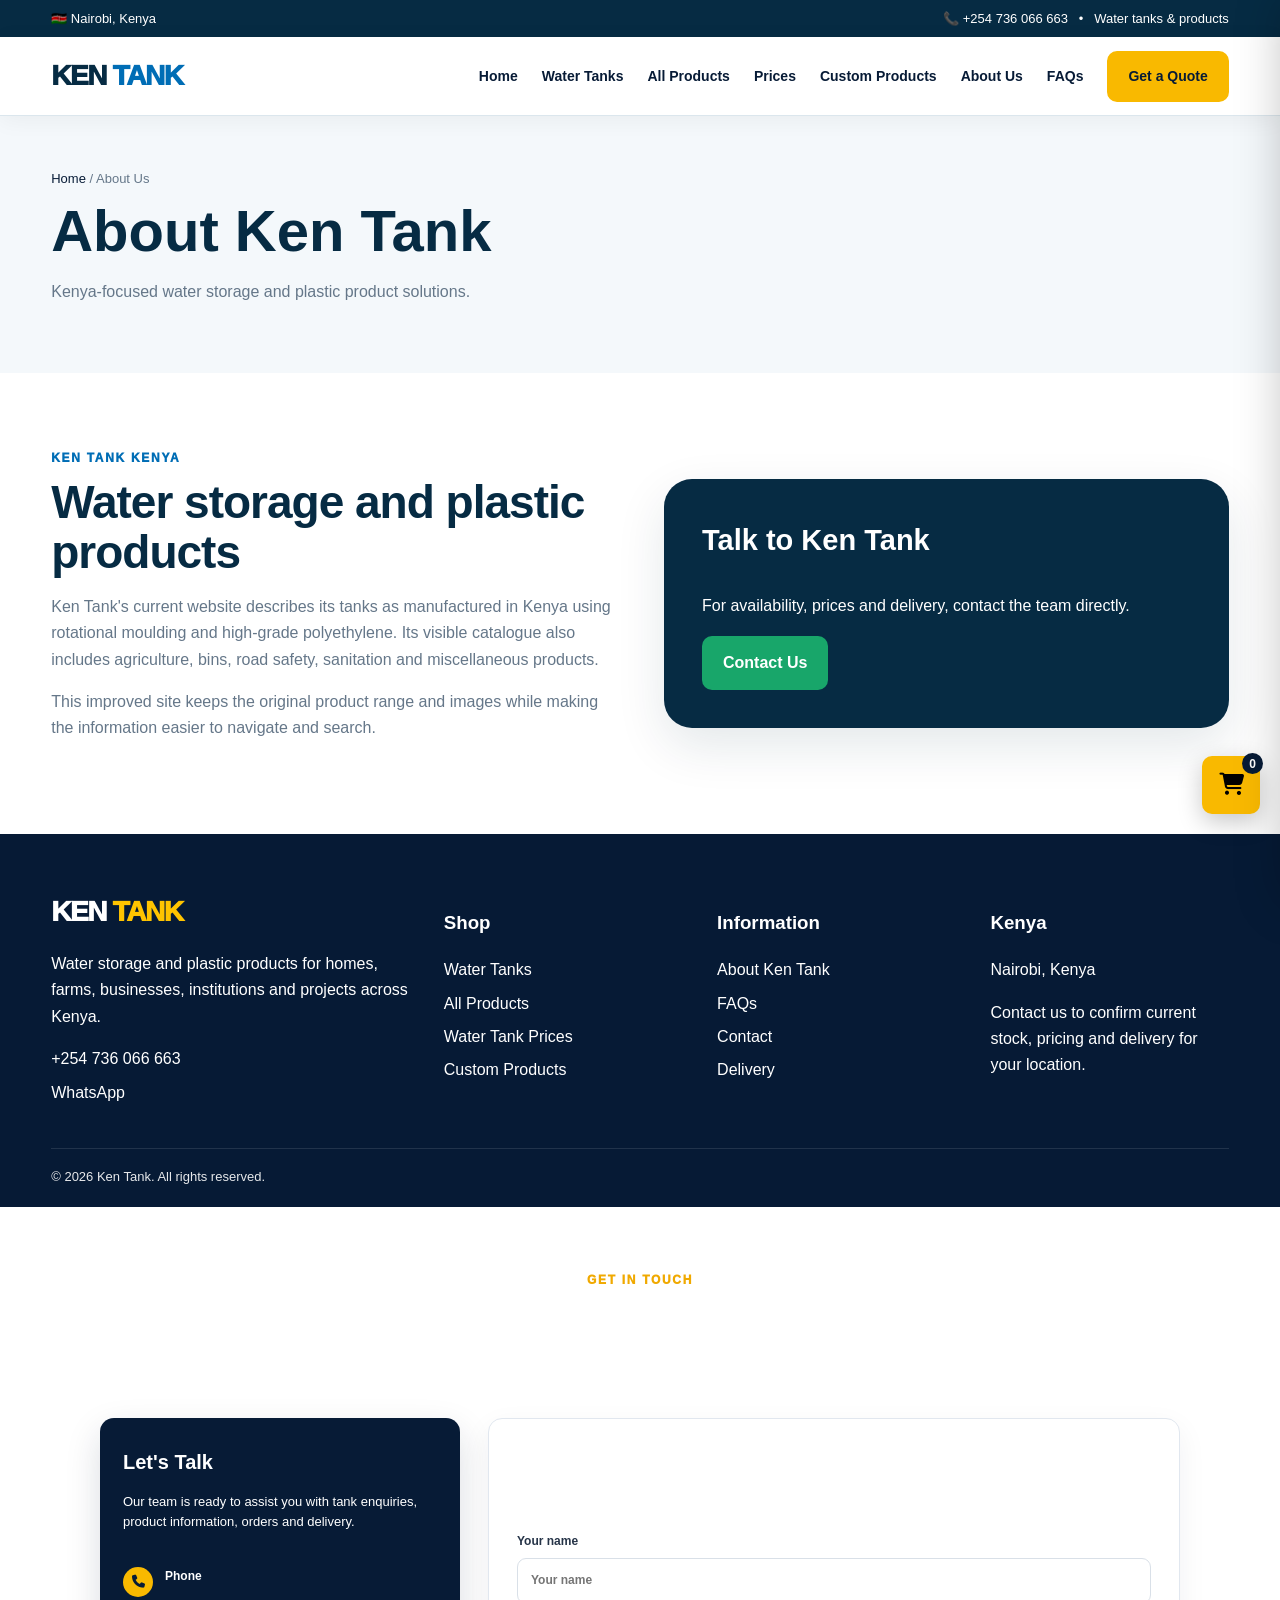
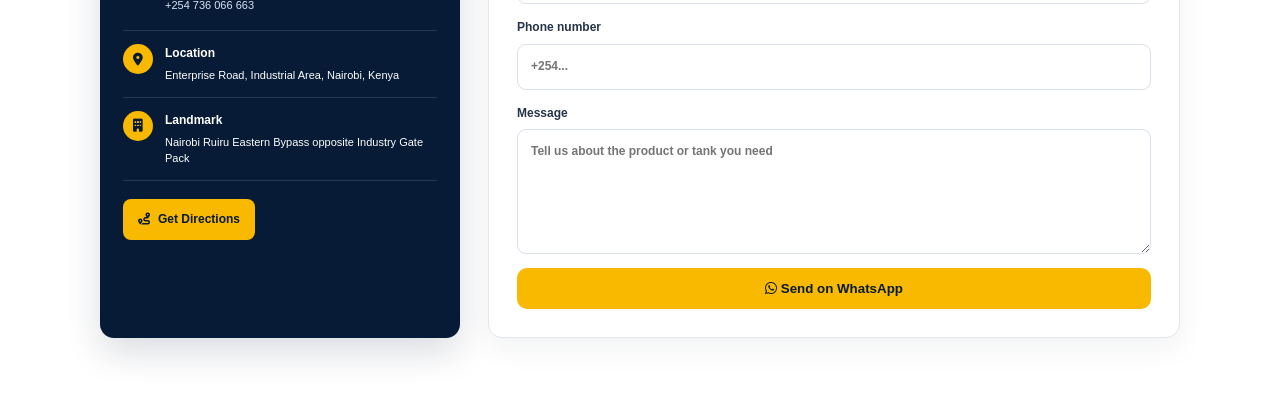
<file: about.html>
<!DOCTYPE html>
<html lang="en-KE"><head><meta charset="utf-8"/><meta content="width=device-width,initial-scale=1" name="viewport"/><title>About Ken Tank Kenya | Water Storage &amp; Plastic Products</title><meta content="Learn about Ken Tank Kenya and its water storage and plastic product range for homes, farms, businesses, institutions and projects. Explore products, prices and contact options." name="description"/><meta content="index,follow,max-image-preview:large,max-snippet:-1,max-video-preview:-1" name="robots"/><link href="assets/style.css" rel="stylesheet"/><script defer="" src="assets/script.js"></script><link href="https://cdnjs.cloudflare.com/ajax/libs/font-awesome/6.5.2/css/all.min.css" rel="stylesheet"/>
<meta content="index,follow,max-image-preview:large,max-snippet:-1,max-video-preview:-1" name="googlebot"/><meta content="#082B59" name="theme-color"/><link href="https://kentankkenttainers.com/about.html" rel="canonical"/><meta content="website" property="og:type"/><meta content="Ken Tank" property="og:site_name"/><meta content="About Ken Tank Kenya | Water Storage &amp; Plastic Products" property="og:title"/><meta content="Learn about Ken Tank Kenya and its water storage and plastic product range for homes, farms, businesses, institutions and projects. Explore products, prices and contact options." property="og:description"/><meta content="https://kentankkenttainers.com/about.html" property="og:url"/><meta content="en_KE" property="og:locale"/><meta content="summary_large_image" name="twitter:card"/><meta content="About Ken Tank Kenya | Water Storage &amp; Plastic Products" name="twitter:title"/><meta content="Learn about Ken Tank Kenya and its water storage and plastic product range for homes, farms, businesses, institutions and projects. Explore products, prices and contact options." name="twitter:description"/><script type="application/ld+json">{"@type":"WebPage","@id":"https://kentankkenttainers.com/about.html#webpage","url":"https://kentankkenttainers.com/about.html","name":"About Ken Tank Kenya | Water Storage & Plastic Products","description":"Learn about Ken Tank Kenya and its water storage and plastic product range for homes, farms, businesses, institutions and projects. Explore products, prices and contact options.","inLanguage":"en-KE","breadcrumb":{"@id":"https://kentankkenttainers.com/about.html#breadcrumb"}}</script><script type="application/ld+json">{"@type":"BreadcrumbList","@id":"https://kentankkenttainers.com/about.html#breadcrumb","itemListElement":[{"@type":"ListItem","position":1,"name":"Home","item":"https://kentankkenttainers.com/"},{"@type":"ListItem","position":2,"name":"About Us","item":"https://kentankkenttainers.com/about.html"}]}</script></head><body><div class="top"><div class="container"><span>🇰🇪 Nairobi, Kenya</span><span>📞 +254 736 066 663   •   Water tanks &amp; products</span></div></div>
<nav class="nav"><div class="container navin"><a class="logo" href="index.html">KEN <span>TANK</span></a><div class="links"><a href="index.html">Home</a><a href="water-tanks.html">Water Tanks</a><a href="products.html">All Products</a><a href="prices.html">Prices</a><a href="custom-products.html">Custom Products</a><a href="about.html">About Us</a><a href="faq.html">FAQs</a><a class="btn primary" href="contact.html">Get a Quote</a></div><button aria-label="Open menu" class="menu">☰</button></div></nav><div class="pagehero"><div class="container"><div class="crumb"><a href="index.html">Home</a> / About Us</div><h1>About Ken Tank</h1><p>Kenya-focused water storage and plastic product solutions.</p></div></div><section class="section"><div class="container two"><div class="content"><div class="kicker">Ken Tank Kenya</div><h2>Water storage and plastic products</h2><p>Ken Tank's current website describes its tanks as manufactured in Kenya using rotational moulding and high-grade polyethylene. Its visible catalogue also includes agriculture, bins, road safety, sanitation and miscellaneous products.</p><p>This improved site keeps the original product range and images while making the information easier to navigate and search.</p></div><div class="info"><h3>Talk to Ken Tank</h3><p>For availability, prices and delivery, contact the team directly.</p><a class="btn green" href="contact.html">Contact Us</a></div></div></section><footer class="footer"><div class="container footer-grid"><div><div class="logo" style="color:#fff">KEN <span>TANK</span></div><p>Water storage and plastic products for homes, farms, businesses, institutions and projects across Kenya.</p><a href="tel:+254736066663">+254 736 066 663</a><a href="https://wa.me/254736066663">WhatsApp</a></div><div><h3>Shop</h3><a href="water-tanks.html">Water Tanks</a><a href="products.html">All Products</a><a href="prices.html">Water Tank Prices</a><a href="custom-products.html">Custom Products</a></div><div><h3>Information</h3><a href="about.html">About Ken Tank</a><a href="faq.html">FAQs</a><a href="contact.html">Contact</a><a href="contact.html">Delivery</a></div><div><h3>Kenya</h3><p>Nairobi, Kenya</p><p>Contact us to confirm current stock, pricing and delivery for your location.</p></div></div><div class="container copy">© <span class="year"></span> Ken Tank. All rights reserved.</div></footer>
<script>
(function(){
  "use strict";
  const CART_KEY="kentank_cart_v6";
  const WA="254784400492";
  const mapsUrl="https://maps.app.goo.gl/xAWn5jGptsuRtfL76?g_st=ac";
function getCart(){try{return JSON.parse(localStorage.getItem(CART_KEY)||"[]")}catch(e){return[]}}
  function save(c){localStorage.setItem(CART_KEY,JSON.stringify(c));renderCart()}
  function money(v){
    const n=parseFloat(String(v||"").replace(/[^0-9.]/g,""));
    return isNaN(n) ? "" : "KSh "+n.toLocaleString("en-KE");
  }
  function productFrom(el){
    const card=el.closest(".product-card,.product,.product-item,.card,[data-product]");
    if(!card)return null;
    const name=(card.querySelector("h2,h3,h4,.product-title,.title,.name")||{}).textContent?.trim()||"Product";
    const priceEl=card.querySelector(".price,[class*='price']");
    const price=priceEl?.textContent?.trim()||"Price on request";
    const img=card.querySelector("img")?.getAttribute("src")||"";
    const desc=(card.querySelector("p,.description,.product-description")||{}).textContent?.trim()||"";
    return {id:(name+"|"+price).toLowerCase(),name,price,img,desc,qty:1};
  }
  function addProduct(p){
    const c=getCart(), old=c.find(x=>x.id===p.id);
    if(old) old.qty++;
    else c.push(p);
    save(c); openCart();
  }
  function renderCart(){
    const c=getCart(), count=c.reduce((s,x)=>s+x.qty,0);
    const countEl=document.getElementById("kt-cart-count"); if(countEl)countEl.textContent=count;
    const box=document.getElementById("kt-cart-items"); if(!box)return;
    if(!c.length){box.innerHTML='<div class="kt-cart-empty">Your cart is empty.<br>Select products to continue.</div>';return}
    box.innerHTML=c.map((x,i)=>`
      <div class="kt-cart-item">
        <div>${x.img?`<img src="${x.img}" alt="">`:`<div class="kt-cart-placeholder"></div>`}</div>
        <div><strong>${esc(x.name)}</strong><small>${esc(x.price)}</small>
          <div class="kt-qty"><button onclick="KT.qty(${i},-1)">−</button><b>${x.qty}</b><button onclick="KT.qty(${i},1)">+</button>
          <button class="kt-remove" onclick="KT.remove(${i})">Remove</button></div>
        </div>
        <b>${x.qty>1?x.qty+"×":""}</b>
      </div>`).join("");
  }
  function esc(s){return String(s||"").replace(/[&<>"']/g,m=>({"&":"&amp;","<":"&lt;",">":"&gt;",'"':"&quot;","'":"&#39;"}[m]))}
  function openCart(){document.getElementById("kt-cart")?.classList.add("open");document.getElementById("kt-cart-overlay")?.classList.add("open");renderCart()}
  function closeCart(){document.getElementById("kt-cart")?.classList.remove("open");document.getElementById("kt-cart-overlay")?.classList.remove("open")}
  function details(p){
    const ov=document.getElementById("kt-details-overlay"), box=document.getElementById("kt-details-content");
    if(!ov||!box)return;
    box.innerHTML=`<div class="kt-details-top"><div>${p.img?`<img src="${p.img}" alt="${esc(p.name)}">`:`<div class="kt-details-placeholder"></div>`}</div>
      <div class="kt-details-body"><h2>${esc(p.name)}</h2><h3>${esc(p.price)}</h3><p>${esc(p.desc||"Contact us for product specifications, available capacities and current stock.")}</p>
      <button class="kt-checkout" onclick='KT.add(${JSON.stringify(p).replace(/'/g,"&#39;")})'>Add to Cart</button></div></div>`;
    ov.classList.add("open");
  }
  function checkout(){
    const c=getCart(); if(!c.length){alert("Your cart is empty.");return}
    let msg="Hello KenTank, I would like to enquire/order the following products:%0A%0A";
    c.forEach((x,i)=>{msg+=`${i+1}. ${x.name} — ${x.price} — Qty: ${x.qty}%0A`});
    msg+="%0APlease confirm availability, total price and delivery details.";
    window.open("https://wa.me/"+WA+"?text="+msg,"_blank");
  }
  function sendContact(form){
    const fd=new FormData(form);
    const name=fd.get("name"), phone=fd.get("phone"), message=fd.get("message");
    const text=`Hello KenTank,%0A%0AName: ${encodeURIComponent(name)}%0APhone: ${encodeURIComponent(phone)}%0AEnquiry: ${encodeURIComponent(message)}`;
    window.open("https://wa.me/"+WA+"?text="+text,"_blank");
  }
  window.KT={sendContact,add:addProduct,qty:(i,d)=>{let c=getCart();c[i].qty=Math.max(1,c[i].qty+d);save(c)},remove:(i)=>{let c=getCart();c.splice(i,1);save(c)},details,openCart,closeCart,checkout};

  function buildUI(){
    if(document.getElementById("kt-cart")){renderCart();return}
    document.body.insertAdjacentHTML("beforeend",`
      <div id="kt-cart-overlay" onclick="KT.closeCart()"></div>
      <aside id="kt-cart" aria-label="Shopping cart">
        <div class="kt-cart-head"><h3>Your Cart</h3><button class="kt-cart-close" onclick="KT.closeCart()">×</button></div>
        <div id="kt-cart-items"></div>
        <div class="kt-cart-foot"><div class="kt-cart-total"><span>Selected Items</span><span id="kt-cart-count">0</span></div>
        <button class="kt-checkout" onclick="KT.checkout()">Continue on WhatsApp</button></div>
      </aside>
      <button id="kt-cart-button" onclick="KT.openCart()" aria-label="Open cart"><i class="fa-solid fa-cart-shopping"></i><span id="kt-cart-count">0</span></button>
      <div id="kt-details-overlay" onclick="if(event.target===this)this.classList.remove('open')">
        <div id="kt-details-modal"><button class="kt-details-close" onclick="this.closest('#kt-details-overlay').classList.remove('open')">×</button><div id="kt-details-content"></div></div>
      </div>`);
    renderCart();
  }

  function enhanceCards(){
    document.querySelectorAll(".product-card,.product,.product-item,.card,[data-product]").forEach(card=>{
      const txt=(card.textContent||"").toLowerCase();
      if(!txt.trim() || card.closest("#kt-cart"))return;
      const buttons=[...card.querySelectorAll("a,button")];
      buttons.forEach(b=>{
        const t=(b.textContent||"").trim().toLowerCase();
        if(/order now|order|buy now/.test(t) && !/details/.test(t)){
          b.textContent="Add to Cart"; b.onclick=(e)=>{e.preventDefault();const p=productFrom(b);if(p)addProduct(p)};
        } else if(/details|view product|view details/.test(t)){
          b.onclick=(e)=>{e.preventDefault();const p=productFrom(b);if(p)details(p)};
        }
      });
    });
  }

  function insertLetsTalk(){
    if(document.getElementById("lets-talk"))return;
    const sec=document.createElement("section");sec.id="lets-talk";
    sec.innerHTML=`<div class="container">
      <div class="kt-lets-head"><div class="kicker">Get in touch</div><h2>Let's Talk</h2>
      <p>Our team is ready to assist you with tank enquiries, product information, orders and delivery.</p></div>
      <div class="kt-lets-layout">
        <div class="kt-lets-card">
          <h3>Let's Talk</h3>
          <p>Our team is ready to assist you with tank enquiries, product information, orders and delivery.</p>
          <div class="kt-contact-row"><span><i class="fa-solid fa-phone"></i></span><div><strong>Phone</strong><a href="tel:+254736066663">+254 736 066 663</a></div></div>
          <div class="kt-contact-row"><span><i class="fa-solid fa-location-dot"></i></span><div><strong>Location</strong><p>Enterprise Road, Industrial Area, Nairobi, Kenya</p></div></div>
          <div class="kt-contact-row"><span><i class="fa-solid fa-building"></i></span><div><strong>Landmark</strong><p>Nairobi Ruiru Eastern Bypass opposite Industry Gate Pack</p></div></div>
          <a class="kt-directions" href="https://maps.app.goo.gl/xAWn5jGptsuRtfL76?g_st=ac" target="_blank" rel="noopener"><i class="fa-solid fa-route"></i> Get Directions</a>
        </div>
        <div class="kt-lets-form">
          <h3>Send us a message</h3>
          <p>Tell us what you need and we’ll get back to you.</p>
          <form onsubmit="event.preventDefault();KT.sendContact(this)">
            <label>Your name<input name="name" required placeholder="Your name"></label>
            <label>Phone number<input name="phone" required placeholder="+254..."></label>
            <label>Message<textarea name="message" rows="5" required placeholder="Tell us about the product or tank you need"></textarea></label>
            <button class="kt-send" type="submit"><i class="fa-brands fa-whatsapp"></i> Send on WhatsApp</button>
          </form>
        </div>
      </div>
    </div>`;
    const pay=[...document.querySelectorAll("h2,h3,h4")].find(x=>/accepted payment|payment methods|payment/i.test(x.textContent||""));
    if(pay){let container=pay.closest("section,div");(container?.parentElement||document.body).insertBefore(sec,container)}
    else document.body.appendChild(sec);
  }

  document.addEventListener("DOMContentLoaded",()=>{buildUI();enhanceCards();insertLetsTalk()});
})();
</script>
</body></html>
</file>
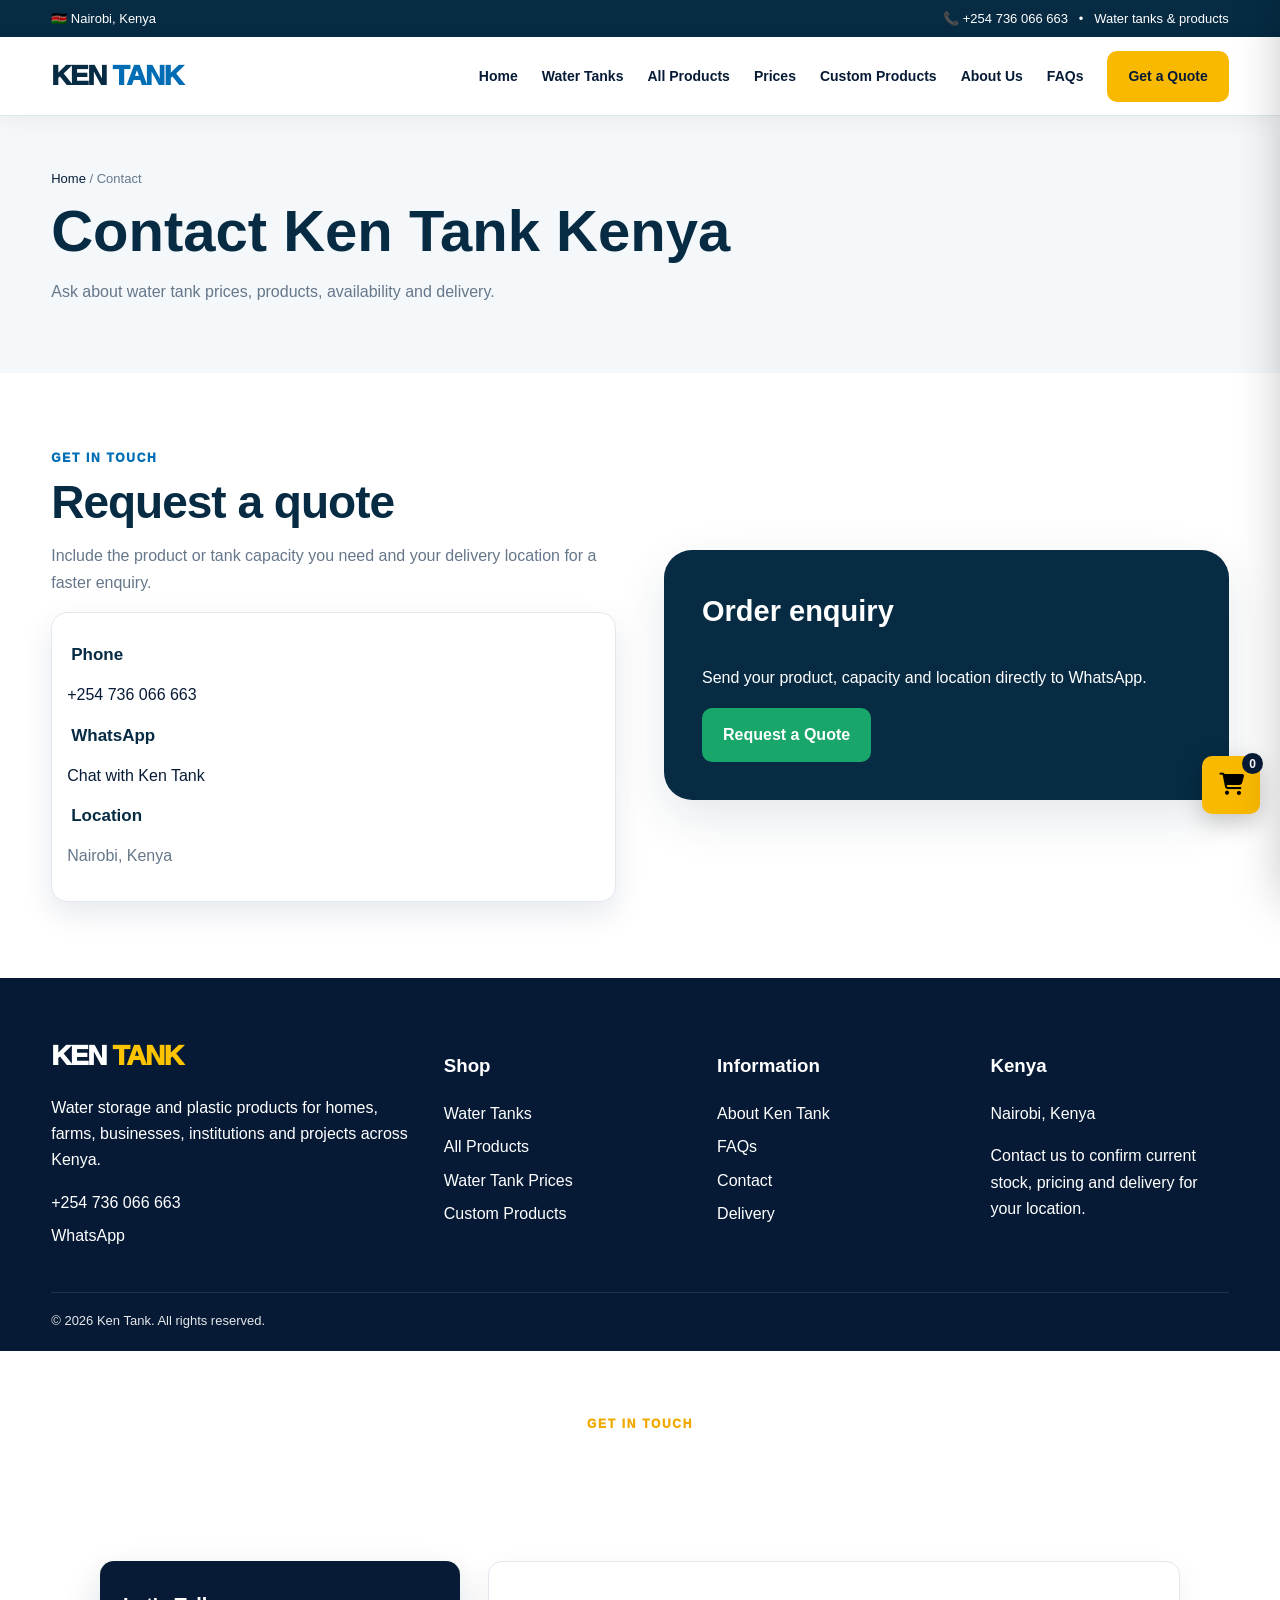
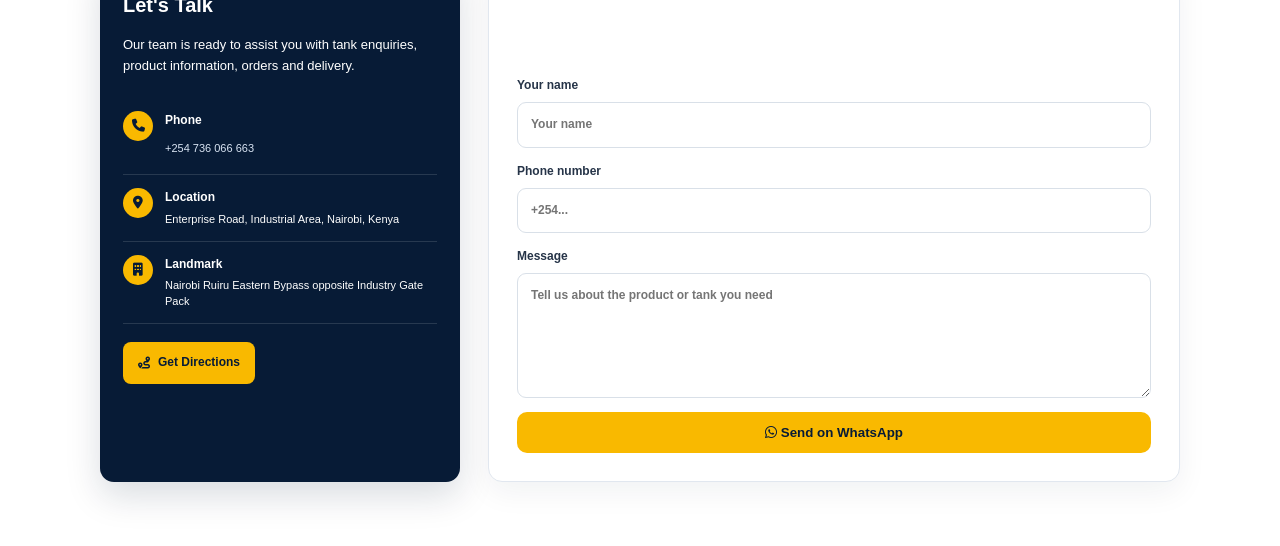
<file: contact.html>
<!DOCTYPE html>
<html lang="en-KE"><head><meta charset="utf-8"/><meta content="width=device-width,initial-scale=1" name="viewport"/><title>Contact Ken Tank Kenya | Water Tank Prices, Orders &amp; Delivery</title><meta content="Contact Ken Tank in Nairobi, Kenya for water tank prices, product availability, bulk orders, delivery and custom plastic product enquiries. Call or message on WhatsApp." name="description"/><meta content="index,follow,max-image-preview:large,max-snippet:-1,max-video-preview:-1" name="robots"/><link href="assets/style.css" rel="stylesheet"/><script defer="" src="assets/script.js"></script><link href="https://cdnjs.cloudflare.com/ajax/libs/font-awesome/6.5.2/css/all.min.css" rel="stylesheet"/>
<meta content="index,follow,max-image-preview:large,max-snippet:-1,max-video-preview:-1" name="googlebot"/><meta content="#082B59" name="theme-color"/><link href="https://kentankkenttainers.com/contact.html" rel="canonical"/><meta content="website" property="og:type"/><meta content="Ken Tank" property="og:site_name"/><meta content="Contact Ken Tank Kenya | Water Tank Prices, Orders &amp; Delivery" property="og:title"/><meta content="Contact Ken Tank in Nairobi, Kenya for water tank prices, product availability, bulk orders, delivery and custom plastic product enquiries. Call or message on WhatsApp." property="og:description"/><meta content="https://kentankkenttainers.com/contact.html" property="og:url"/><meta content="en_KE" property="og:locale"/><meta content="summary_large_image" name="twitter:card"/><meta content="Contact Ken Tank Kenya | Water Tank Prices, Orders &amp; Delivery" name="twitter:title"/><meta content="Contact Ken Tank in Nairobi, Kenya for water tank prices, product availability, bulk orders, delivery and custom plastic product enquiries. Call or message on WhatsApp." name="twitter:description"/><script type="application/ld+json">{"@type":"WebPage","@id":"https://kentankkenttainers.com/contact.html#webpage","url":"https://kentankkenttainers.com/contact.html","name":"Contact Ken Tank Kenya | Water Tank Prices, Orders & Delivery","description":"Contact Ken Tank in Nairobi, Kenya for water tank prices, product availability, bulk orders, delivery and custom plastic product enquiries. Call or message on WhatsApp.","inLanguage":"en-KE","breadcrumb":{"@id":"https://kentankkenttainers.com/contact.html#breadcrumb"}}</script><script type="application/ld+json">{"@type":"BreadcrumbList","@id":"https://kentankkenttainers.com/contact.html#breadcrumb","itemListElement":[{"@type":"ListItem","position":1,"name":"Home","item":"https://kentankkenttainers.com/"},{"@type":"ListItem","position":2,"name":"Contact","item":"https://kentankkenttainers.com/contact.html"}]}</script></head><body><div class="top"><div class="container"><span>🇰🇪 Nairobi, Kenya</span><span>📞 +254 736 066 663   •   Water tanks &amp; products</span></div></div>
<nav class="nav"><div class="container navin"><a class="logo" href="index.html">KEN <span>TANK</span></a><div class="links"><a href="index.html">Home</a><a href="water-tanks.html">Water Tanks</a><a href="products.html">All Products</a><a href="prices.html">Prices</a><a href="custom-products.html">Custom Products</a><a href="about.html">About Us</a><a href="faq.html">FAQs</a><a class="btn primary" href="contact.html">Get a Quote</a></div><button aria-label="Open menu" class="menu">☰</button></div></nav><div class="pagehero"><div class="container"><div class="crumb"><a href="index.html">Home</a> / Contact</div><h1>Contact Ken Tank Kenya</h1><p>Ask about water tank prices, products, availability and delivery.</p></div></div><section class="section"><div class="container two"><div class="content"><div class="kicker">Get in touch</div><h2>Request a quote</h2><p>Include the product or tank capacity you need and your delivery location for a faster enquiry.</p><div class="card"><h3>Phone</h3><p><a href="tel:+254736066663">+254 736 066 663</a></p><h3>WhatsApp</h3><p><a href="https://wa.me/254736066663">Chat with Ken Tank</a></p><h3>Location</h3><p>Nairobi, Kenya</p></div></div><div class="info"><h3>Order enquiry</h3><p>Send your product, capacity and location directly to WhatsApp.</p><a class="btn green" href="https://wa.me/254736066663?text=Hello%20Ken%20Tank%2C%20I%20would%20like%20a%20quote.%20Product%3A%20____%20Capacity%3A%20____%20Location%3A%20____" target="_blank">Request a Quote</a></div></div></section><footer class="footer"><div class="container footer-grid"><div><div class="logo" style="color:#fff">KEN <span>TANK</span></div><p>Water storage and plastic products for homes, farms, businesses, institutions and projects across Kenya.</p><a href="tel:+254736066663">+254 736 066 663</a><a href="https://wa.me/254736066663">WhatsApp</a></div><div><h3>Shop</h3><a href="water-tanks.html">Water Tanks</a><a href="products.html">All Products</a><a href="prices.html">Water Tank Prices</a><a href="custom-products.html">Custom Products</a></div><div><h3>Information</h3><a href="about.html">About Ken Tank</a><a href="faq.html">FAQs</a><a href="contact.html">Contact</a><a href="contact.html">Delivery</a></div><div><h3>Kenya</h3><p>Nairobi, Kenya</p><p>Contact us to confirm current stock, pricing and delivery for your location.</p></div></div><div class="container copy">© <span class="year"></span> Ken Tank. All rights reserved.</div></footer>
<script>
(function(){
  "use strict";
  const CART_KEY="kentank_cart_v6";
  const WA="254784400492";
  const mapsUrl="https://maps.app.goo.gl/xAWn5jGptsuRtfL76?g_st=ac";
function getCart(){try{return JSON.parse(localStorage.getItem(CART_KEY)||"[]")}catch(e){return[]}}
  function save(c){localStorage.setItem(CART_KEY,JSON.stringify(c));renderCart()}
  function money(v){
    const n=parseFloat(String(v||"").replace(/[^0-9.]/g,""));
    return isNaN(n) ? "" : "KSh "+n.toLocaleString("en-KE");
  }
  function productFrom(el){
    const card=el.closest(".product-card,.product,.product-item,.card,[data-product]");
    if(!card)return null;
    const name=(card.querySelector("h2,h3,h4,.product-title,.title,.name")||{}).textContent?.trim()||"Product";
    const priceEl=card.querySelector(".price,[class*='price']");
    const price=priceEl?.textContent?.trim()||"Price on request";
    const img=card.querySelector("img")?.getAttribute("src")||"";
    const desc=(card.querySelector("p,.description,.product-description")||{}).textContent?.trim()||"";
    return {id:(name+"|"+price).toLowerCase(),name,price,img,desc,qty:1};
  }
  function addProduct(p){
    const c=getCart(), old=c.find(x=>x.id===p.id);
    if(old) old.qty++;
    else c.push(p);
    save(c); openCart();
  }
  function renderCart(){
    const c=getCart(), count=c.reduce((s,x)=>s+x.qty,0);
    const countEl=document.getElementById("kt-cart-count"); if(countEl)countEl.textContent=count;
    const box=document.getElementById("kt-cart-items"); if(!box)return;
    if(!c.length){box.innerHTML='<div class="kt-cart-empty">Your cart is empty.<br>Select products to continue.</div>';return}
    box.innerHTML=c.map((x,i)=>`
      <div class="kt-cart-item">
        <div>${x.img?`<img src="${x.img}" alt="">`:`<div class="kt-cart-placeholder"></div>`}</div>
        <div><strong>${esc(x.name)}</strong><small>${esc(x.price)}</small>
          <div class="kt-qty"><button onclick="KT.qty(${i},-1)">−</button><b>${x.qty}</b><button onclick="KT.qty(${i},1)">+</button>
          <button class="kt-remove" onclick="KT.remove(${i})">Remove</button></div>
        </div>
        <b>${x.qty>1?x.qty+"×":""}</b>
      </div>`).join("");
  }
  function esc(s){return String(s||"").replace(/[&<>"']/g,m=>({"&":"&amp;","<":"&lt;",">":"&gt;",'"':"&quot;","'":"&#39;"}[m]))}
  function openCart(){document.getElementById("kt-cart")?.classList.add("open");document.getElementById("kt-cart-overlay")?.classList.add("open");renderCart()}
  function closeCart(){document.getElementById("kt-cart")?.classList.remove("open");document.getElementById("kt-cart-overlay")?.classList.remove("open")}
  function details(p){
    const ov=document.getElementById("kt-details-overlay"), box=document.getElementById("kt-details-content");
    if(!ov||!box)return;
    box.innerHTML=`<div class="kt-details-top"><div>${p.img?`<img src="${p.img}" alt="${esc(p.name)}">`:`<div class="kt-details-placeholder"></div>`}</div>
      <div class="kt-details-body"><h2>${esc(p.name)}</h2><h3>${esc(p.price)}</h3><p>${esc(p.desc||"Contact us for product specifications, available capacities and current stock.")}</p>
      <button class="kt-checkout" onclick='KT.add(${JSON.stringify(p).replace(/'/g,"&#39;")})'>Add to Cart</button></div></div>`;
    ov.classList.add("open");
  }
  function checkout(){
    const c=getCart(); if(!c.length){alert("Your cart is empty.");return}
    let msg="Hello KenTank, I would like to enquire/order the following products:%0A%0A";
    c.forEach((x,i)=>{msg+=`${i+1}. ${x.name} — ${x.price} — Qty: ${x.qty}%0A`});
    msg+="%0APlease confirm availability, total price and delivery details.";
    window.open("https://wa.me/"+WA+"?text="+msg,"_blank");
  }
  function sendContact(form){
    const fd=new FormData(form);
    const name=fd.get("name"), phone=fd.get("phone"), message=fd.get("message");
    const text=`Hello KenTank,%0A%0AName: ${encodeURIComponent(name)}%0APhone: ${encodeURIComponent(phone)}%0AEnquiry: ${encodeURIComponent(message)}`;
    window.open("https://wa.me/"+WA+"?text="+text,"_blank");
  }
  window.KT={sendContact,add:addProduct,qty:(i,d)=>{let c=getCart();c[i].qty=Math.max(1,c[i].qty+d);save(c)},remove:(i)=>{let c=getCart();c.splice(i,1);save(c)},details,openCart,closeCart,checkout};

  function buildUI(){
    if(document.getElementById("kt-cart")){renderCart();return}
    document.body.insertAdjacentHTML("beforeend",`
      <div id="kt-cart-overlay" onclick="KT.closeCart()"></div>
      <aside id="kt-cart" aria-label="Shopping cart">
        <div class="kt-cart-head"><h3>Your Cart</h3><button class="kt-cart-close" onclick="KT.closeCart()">×</button></div>
        <div id="kt-cart-items"></div>
        <div class="kt-cart-foot"><div class="kt-cart-total"><span>Selected Items</span><span id="kt-cart-count">0</span></div>
        <button class="kt-checkout" onclick="KT.checkout()">Continue on WhatsApp</button></div>
      </aside>
      <button id="kt-cart-button" onclick="KT.openCart()" aria-label="Open cart"><i class="fa-solid fa-cart-shopping"></i><span id="kt-cart-count">0</span></button>
      <div id="kt-details-overlay" onclick="if(event.target===this)this.classList.remove('open')">
        <div id="kt-details-modal"><button class="kt-details-close" onclick="this.closest('#kt-details-overlay').classList.remove('open')">×</button><div id="kt-details-content"></div></div>
      </div>`);
    renderCart();
  }

  function enhanceCards(){
    document.querySelectorAll(".product-card,.product,.product-item,.card,[data-product]").forEach(card=>{
      const txt=(card.textContent||"").toLowerCase();
      if(!txt.trim() || card.closest("#kt-cart"))return;
      const buttons=[...card.querySelectorAll("a,button")];
      buttons.forEach(b=>{
        const t=(b.textContent||"").trim().toLowerCase();
        if(/order now|order|buy now/.test(t) && !/details/.test(t)){
          b.textContent="Add to Cart"; b.onclick=(e)=>{e.preventDefault();const p=productFrom(b);if(p)addProduct(p)};
        } else if(/details|view product|view details/.test(t)){
          b.onclick=(e)=>{e.preventDefault();const p=productFrom(b);if(p)details(p)};
        }
      });
    });
  }

  function insertLetsTalk(){
    if(document.getElementById("lets-talk"))return;
    const sec=document.createElement("section");sec.id="lets-talk";
    sec.innerHTML=`<div class="container">
      <div class="kt-lets-head"><div class="kicker">Get in touch</div><h2>Let's Talk</h2>
      <p>Our team is ready to assist you with tank enquiries, product information, orders and delivery.</p></div>
      <div class="kt-lets-layout">
        <div class="kt-lets-card">
          <h3>Let's Talk</h3>
          <p>Our team is ready to assist you with tank enquiries, product information, orders and delivery.</p>
          <div class="kt-contact-row"><span><i class="fa-solid fa-phone"></i></span><div><strong>Phone</strong><a href="tel:+254736066663">+254 736 066 663</a></div></div>
          <div class="kt-contact-row"><span><i class="fa-solid fa-location-dot"></i></span><div><strong>Location</strong><p>Enterprise Road, Industrial Area, Nairobi, Kenya</p></div></div>
          <div class="kt-contact-row"><span><i class="fa-solid fa-building"></i></span><div><strong>Landmark</strong><p>Nairobi Ruiru Eastern Bypass opposite Industry Gate Pack</p></div></div>
          <a class="kt-directions" href="https://maps.app.goo.gl/xAWn5jGptsuRtfL76?g_st=ac" target="_blank" rel="noopener"><i class="fa-solid fa-route"></i> Get Directions</a>
        </div>
        <div class="kt-lets-form">
          <h3>Send us a message</h3>
          <p>Tell us what you need and we’ll get back to you.</p>
          <form onsubmit="event.preventDefault();KT.sendContact(this)">
            <label>Your name<input name="name" required placeholder="Your name"></label>
            <label>Phone number<input name="phone" required placeholder="+254..."></label>
            <label>Message<textarea name="message" rows="5" required placeholder="Tell us about the product or tank you need"></textarea></label>
            <button class="kt-send" type="submit"><i class="fa-brands fa-whatsapp"></i> Send on WhatsApp</button>
          </form>
        </div>
      </div>
    </div>`;
    const pay=[...document.querySelectorAll("h2,h3,h4")].find(x=>/accepted payment|payment methods|payment/i.test(x.textContent||""));
    if(pay){let container=pay.closest("section,div");(container?.parentElement||document.body).insertBefore(sec,container)}
    else document.body.appendChild(sec);
  }

  document.addEventListener("DOMContentLoaded",()=>{buildUI();enhanceCards();insertLetsTalk()});
})();
</script>
</body></html>
</file>
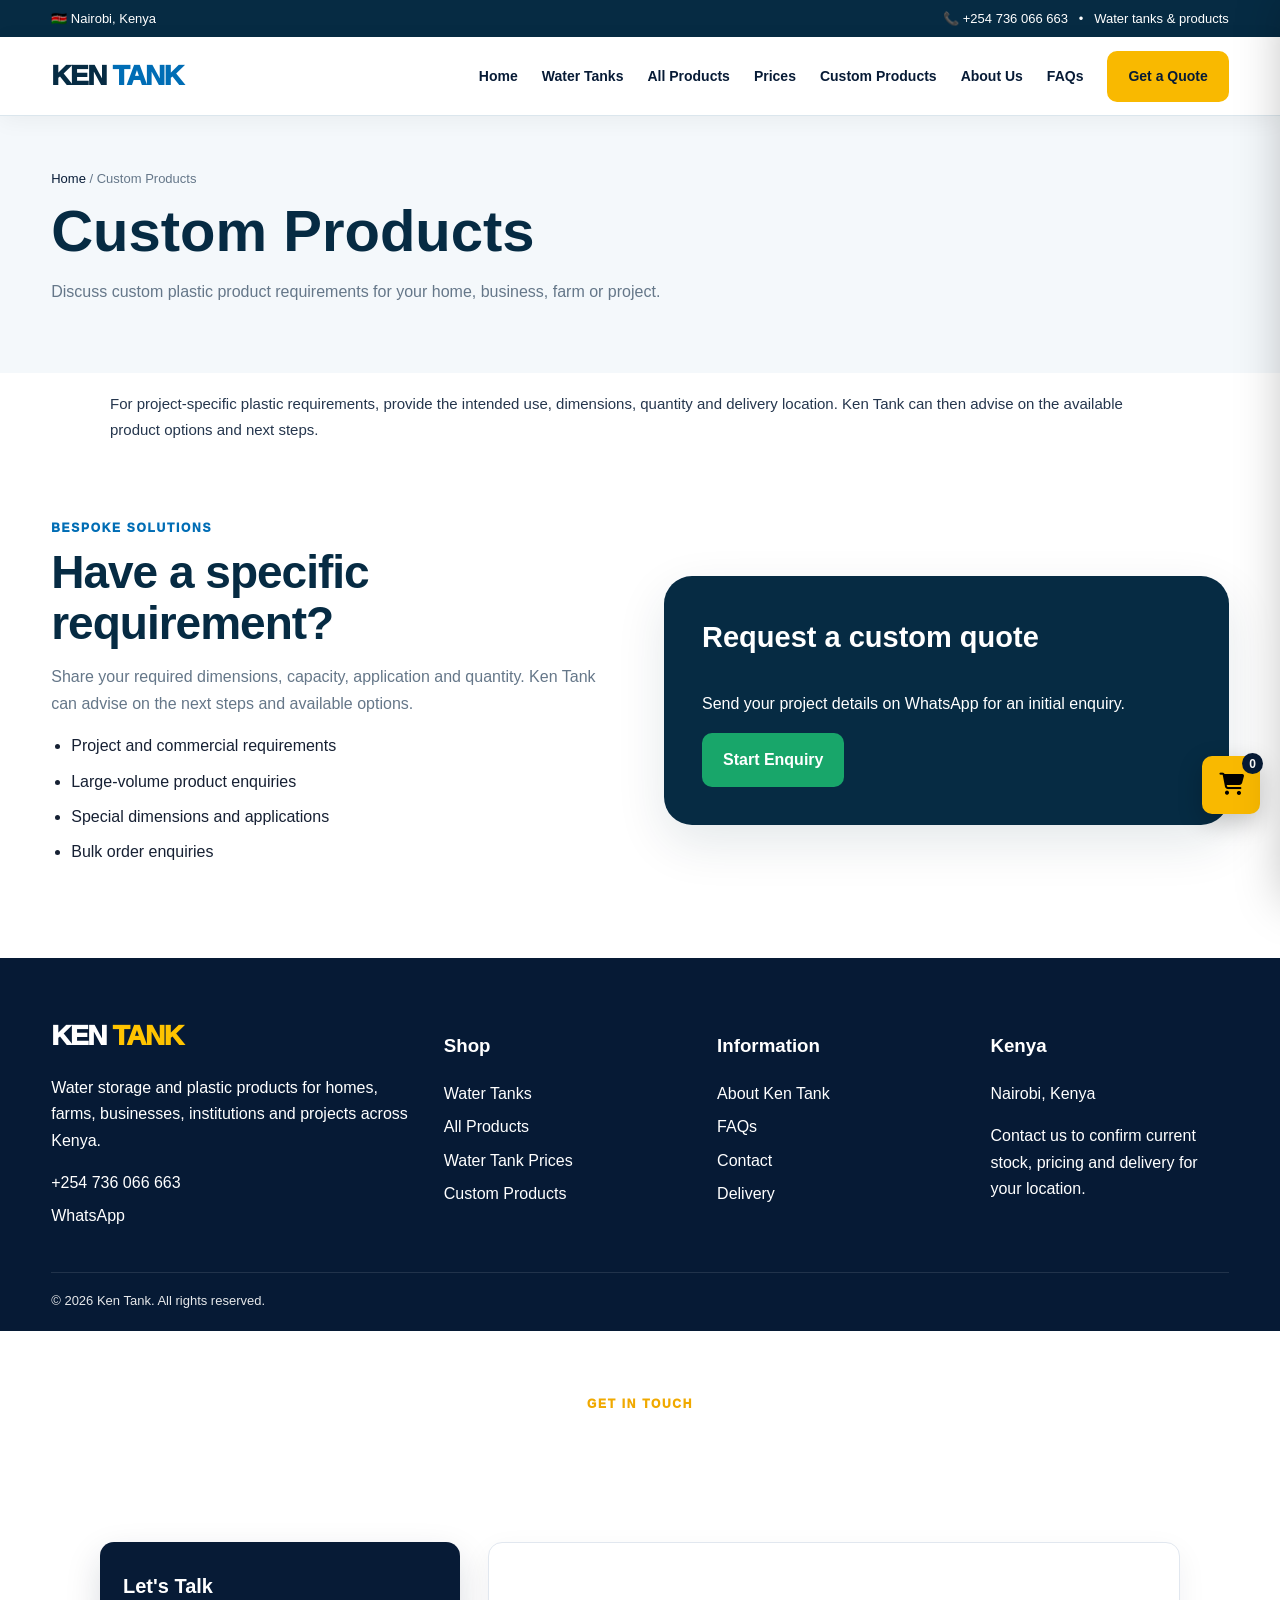
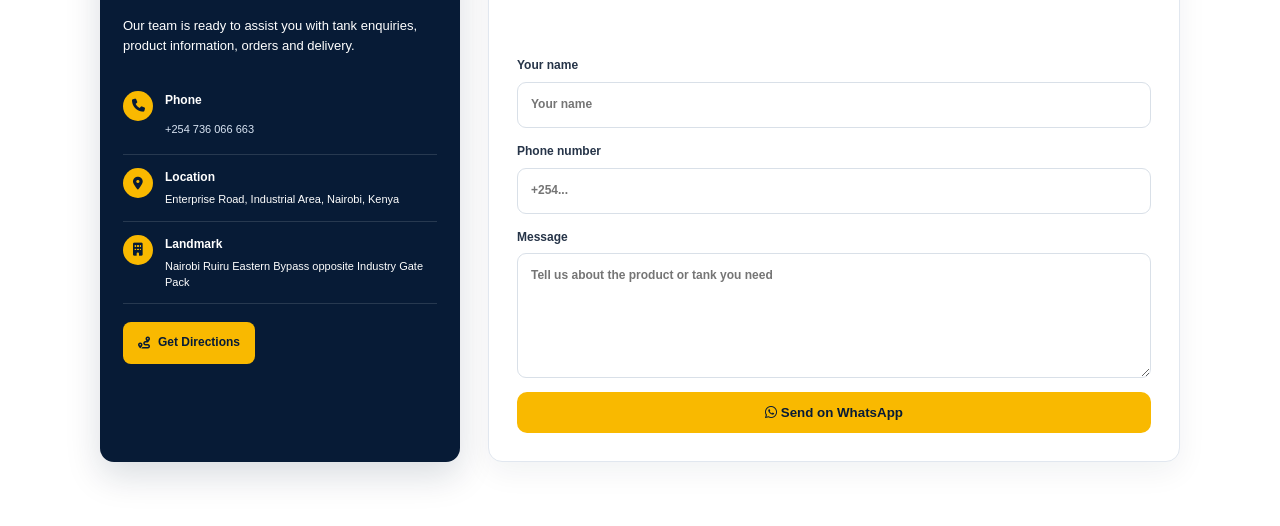
<file: custom-products.html>
<!DOCTYPE html>
<html lang="en-KE"><head><meta charset="utf-8"/><meta content="width=device-width,initial-scale=1" name="viewport"/><title>Custom Plastic Products in Kenya | Ken Tank</title><meta content="Ask Ken Tank about custom plastic product requirements in Kenya. Share your project, specifications, dimensions and quantities to discuss available options and delivery." name="description"/><meta content="index,follow,max-image-preview:large,max-snippet:-1,max-video-preview:-1" name="robots"/><link href="assets/style.css" rel="stylesheet"/><script defer="" src="assets/script.js"></script><link href="https://cdnjs.cloudflare.com/ajax/libs/font-awesome/6.5.2/css/all.min.css" rel="stylesheet"/>
<meta content="index,follow,max-image-preview:large,max-snippet:-1,max-video-preview:-1" name="googlebot"/><meta content="#082B59" name="theme-color"/><link href="https://kentankkenttainers.com/custom-products.html" rel="canonical"/><meta content="website" property="og:type"/><meta content="Ken Tank" property="og:site_name"/><meta content="Custom Plastic Products in Kenya | Ken Tank" property="og:title"/><meta content="Ask Ken Tank about custom plastic product requirements in Kenya. Share your project, specifications, dimensions and quantities to discuss available options and delivery." property="og:description"/><meta content="https://kentankkenttainers.com/custom-products.html" property="og:url"/><meta content="en_KE" property="og:locale"/><meta content="summary_large_image" name="twitter:card"/><meta content="Custom Plastic Products in Kenya | Ken Tank" name="twitter:title"/><meta content="Ask Ken Tank about custom plastic product requirements in Kenya. Share your project, specifications, dimensions and quantities to discuss available options and delivery." name="twitter:description"/><script type="application/ld+json">{"@type":"WebPage","@id":"https://kentankkenttainers.com/custom-products.html#webpage","url":"https://kentankkenttainers.com/custom-products.html","name":"Custom Plastic Products in Kenya | Ken Tank","description":"Ask Ken Tank about custom plastic product requirements in Kenya. Share your project, specifications, dimensions and quantities to discuss available options and delivery.","inLanguage":"en-KE","breadcrumb":{"@id":"https://kentankkenttainers.com/custom-products.html#breadcrumb"}}</script><script type="application/ld+json">{"@type":"BreadcrumbList","@id":"https://kentankkenttainers.com/custom-products.html#breadcrumb","itemListElement":[{"@type":"ListItem","position":1,"name":"Home","item":"https://kentankkenttainers.com/"},{"@type":"ListItem","position":2,"name":"Custom Products","item":"https://kentankkenttainers.com/custom-products.html"}]}</script></head><body><div class="top"><div class="container"><span>🇰🇪 Nairobi, Kenya</span><span>📞 +254 736 066 663   •   Water tanks &amp; products</span></div></div>
<nav class="nav"><div class="container navin"><a class="logo" href="index.html">KEN <span>TANK</span></a><div class="links"><a href="index.html">Home</a><a href="water-tanks.html">Water Tanks</a><a href="products.html">All Products</a><a href="prices.html">Prices</a><a href="custom-products.html">Custom Products</a><a href="about.html">About Us</a><a href="faq.html">FAQs</a><a class="btn primary" href="contact.html">Get a Quote</a></div><button aria-label="Open menu" class="menu">☰</button></div></nav><div class="pagehero"><div class="container"><div class="crumb"><a href="index.html">Home</a> / Custom Products</div><h1>Custom Products</h1><p>Discuss custom plastic product requirements for your home, business, farm or project.</p></div></div><p class="seo-intro">For project-specific plastic requirements, provide the intended use, dimensions, quantity and delivery location. Ken Tank can then advise on the available product options and next steps.</p><section class="section"><div class="container two"><div class="content"><div class="kicker">Bespoke solutions</div><h2>Have a specific requirement?</h2><p>Share your required dimensions, capacity, application and quantity. Ken Tank can advise on the next steps and available options.</p><ul><li>Project and commercial requirements</li><li>Large-volume product enquiries</li><li>Special dimensions and applications</li><li>Bulk order enquiries</li></ul></div><div class="info"><h3>Request a custom quote</h3><p>Send your project details on WhatsApp for an initial enquiry.</p><a class="btn green" href="https://wa.me/254736066663?text=Hello%20Ken%20Tank%2C%20I%20have%20a%20custom%20product%20requirement." target="_blank">Start Enquiry</a></div></div></section><footer class="footer"><div class="container footer-grid"><div><div class="logo" style="color:#fff">KEN <span>TANK</span></div><p>Water storage and plastic products for homes, farms, businesses, institutions and projects across Kenya.</p><a href="tel:+254736066663">+254 736 066 663</a><a href="https://wa.me/254736066663">WhatsApp</a></div><div><h3>Shop</h3><a href="water-tanks.html">Water Tanks</a><a href="products.html">All Products</a><a href="prices.html">Water Tank Prices</a><a href="custom-products.html">Custom Products</a></div><div><h3>Information</h3><a href="about.html">About Ken Tank</a><a href="faq.html">FAQs</a><a href="contact.html">Contact</a><a href="contact.html">Delivery</a></div><div><h3>Kenya</h3><p>Nairobi, Kenya</p><p>Contact us to confirm current stock, pricing and delivery for your location.</p></div></div><div class="container copy">© <span class="year"></span> Ken Tank. All rights reserved.</div></footer>
<script>
(function(){
  "use strict";
  const CART_KEY="kentank_cart_v6";
  const WA="254784400492";
  const mapsUrl="https://maps.app.goo.gl/xAWn5jGptsuRtfL76?g_st=ac";
function getCart(){try{return JSON.parse(localStorage.getItem(CART_KEY)||"[]")}catch(e){return[]}}
  function save(c){localStorage.setItem(CART_KEY,JSON.stringify(c));renderCart()}
  function money(v){
    const n=parseFloat(String(v||"").replace(/[^0-9.]/g,""));
    return isNaN(n) ? "" : "KSh "+n.toLocaleString("en-KE");
  }
  function productFrom(el){
    const card=el.closest(".product-card,.product,.product-item,.card,[data-product]");
    if(!card)return null;
    const name=(card.querySelector("h2,h3,h4,.product-title,.title,.name")||{}).textContent?.trim()||"Product";
    const priceEl=card.querySelector(".price,[class*='price']");
    const price=priceEl?.textContent?.trim()||"Price on request";
    const img=card.querySelector("img")?.getAttribute("src")||"";
    const desc=(card.querySelector("p,.description,.product-description")||{}).textContent?.trim()||"";
    return {id:(name+"|"+price).toLowerCase(),name,price,img,desc,qty:1};
  }
  function addProduct(p){
    const c=getCart(), old=c.find(x=>x.id===p.id);
    if(old) old.qty++;
    else c.push(p);
    save(c); openCart();
  }
  function renderCart(){
    const c=getCart(), count=c.reduce((s,x)=>s+x.qty,0);
    const countEl=document.getElementById("kt-cart-count"); if(countEl)countEl.textContent=count;
    const box=document.getElementById("kt-cart-items"); if(!box)return;
    if(!c.length){box.innerHTML='<div class="kt-cart-empty">Your cart is empty.<br>Select products to continue.</div>';return}
    box.innerHTML=c.map((x,i)=>`
      <div class="kt-cart-item">
        <div>${x.img?`<img src="${x.img}" alt="">`:`<div class="kt-cart-placeholder"></div>`}</div>
        <div><strong>${esc(x.name)}</strong><small>${esc(x.price)}</small>
          <div class="kt-qty"><button onclick="KT.qty(${i},-1)">−</button><b>${x.qty}</b><button onclick="KT.qty(${i},1)">+</button>
          <button class="kt-remove" onclick="KT.remove(${i})">Remove</button></div>
        </div>
        <b>${x.qty>1?x.qty+"×":""}</b>
      </div>`).join("");
  }
  function esc(s){return String(s||"").replace(/[&<>"']/g,m=>({"&":"&amp;","<":"&lt;",">":"&gt;",'"':"&quot;","'":"&#39;"}[m]))}
  function openCart(){document.getElementById("kt-cart")?.classList.add("open");document.getElementById("kt-cart-overlay")?.classList.add("open");renderCart()}
  function closeCart(){document.getElementById("kt-cart")?.classList.remove("open");document.getElementById("kt-cart-overlay")?.classList.remove("open")}
  function details(p){
    const ov=document.getElementById("kt-details-overlay"), box=document.getElementById("kt-details-content");
    if(!ov||!box)return;
    box.innerHTML=`<div class="kt-details-top"><div>${p.img?`<img src="${p.img}" alt="${esc(p.name)}">`:`<div class="kt-details-placeholder"></div>`}</div>
      <div class="kt-details-body"><h2>${esc(p.name)}</h2><h3>${esc(p.price)}</h3><p>${esc(p.desc||"Contact us for product specifications, available capacities and current stock.")}</p>
      <button class="kt-checkout" onclick='KT.add(${JSON.stringify(p).replace(/'/g,"&#39;")})'>Add to Cart</button></div></div>`;
    ov.classList.add("open");
  }
  function checkout(){
    const c=getCart(); if(!c.length){alert("Your cart is empty.");return}
    let msg="Hello KenTank, I would like to enquire/order the following products:%0A%0A";
    c.forEach((x,i)=>{msg+=`${i+1}. ${x.name} — ${x.price} — Qty: ${x.qty}%0A`});
    msg+="%0APlease confirm availability, total price and delivery details.";
    window.open("https://wa.me/"+WA+"?text="+msg,"_blank");
  }
  function sendContact(form){
    const fd=new FormData(form);
    const name=fd.get("name"), phone=fd.get("phone"), message=fd.get("message");
    const text=`Hello KenTank,%0A%0AName: ${encodeURIComponent(name)}%0APhone: ${encodeURIComponent(phone)}%0AEnquiry: ${encodeURIComponent(message)}`;
    window.open("https://wa.me/"+WA+"?text="+text,"_blank");
  }
  window.KT={sendContact,add:addProduct,qty:(i,d)=>{let c=getCart();c[i].qty=Math.max(1,c[i].qty+d);save(c)},remove:(i)=>{let c=getCart();c.splice(i,1);save(c)},details,openCart,closeCart,checkout};

  function buildUI(){
    if(document.getElementById("kt-cart")){renderCart();return}
    document.body.insertAdjacentHTML("beforeend",`
      <div id="kt-cart-overlay" onclick="KT.closeCart()"></div>
      <aside id="kt-cart" aria-label="Shopping cart">
        <div class="kt-cart-head"><h3>Your Cart</h3><button class="kt-cart-close" onclick="KT.closeCart()">×</button></div>
        <div id="kt-cart-items"></div>
        <div class="kt-cart-foot"><div class="kt-cart-total"><span>Selected Items</span><span id="kt-cart-count">0</span></div>
        <button class="kt-checkout" onclick="KT.checkout()">Continue on WhatsApp</button></div>
      </aside>
      <button id="kt-cart-button" onclick="KT.openCart()" aria-label="Open cart"><i class="fa-solid fa-cart-shopping"></i><span id="kt-cart-count">0</span></button>
      <div id="kt-details-overlay" onclick="if(event.target===this)this.classList.remove('open')">
        <div id="kt-details-modal"><button class="kt-details-close" onclick="this.closest('#kt-details-overlay').classList.remove('open')">×</button><div id="kt-details-content"></div></div>
      </div>`);
    renderCart();
  }

  function enhanceCards(){
    document.querySelectorAll(".product-card,.product,.product-item,.card,[data-product]").forEach(card=>{
      const txt=(card.textContent||"").toLowerCase();
      if(!txt.trim() || card.closest("#kt-cart"))return;
      const buttons=[...card.querySelectorAll("a,button")];
      buttons.forEach(b=>{
        const t=(b.textContent||"").trim().toLowerCase();
        if(/order now|order|buy now/.test(t) && !/details/.test(t)){
          b.textContent="Add to Cart"; b.onclick=(e)=>{e.preventDefault();const p=productFrom(b);if(p)addProduct(p)};
        } else if(/details|view product|view details/.test(t)){
          b.onclick=(e)=>{e.preventDefault();const p=productFrom(b);if(p)details(p)};
        }
      });
    });
  }

  function insertLetsTalk(){
    if(document.getElementById("lets-talk"))return;
    const sec=document.createElement("section");sec.id="lets-talk";
    sec.innerHTML=`<div class="container">
      <div class="kt-lets-head"><div class="kicker">Get in touch</div><h2>Let's Talk</h2>
      <p>Our team is ready to assist you with tank enquiries, product information, orders and delivery.</p></div>
      <div class="kt-lets-layout">
        <div class="kt-lets-card">
          <h3>Let's Talk</h3>
          <p>Our team is ready to assist you with tank enquiries, product information, orders and delivery.</p>
          <div class="kt-contact-row"><span><i class="fa-solid fa-phone"></i></span><div><strong>Phone</strong><a href="tel:+254736066663">+254 736 066 663</a></div></div>
          <div class="kt-contact-row"><span><i class="fa-solid fa-location-dot"></i></span><div><strong>Location</strong><p>Enterprise Road, Industrial Area, Nairobi, Kenya</p></div></div>
          <div class="kt-contact-row"><span><i class="fa-solid fa-building"></i></span><div><strong>Landmark</strong><p>Nairobi Ruiru Eastern Bypass opposite Industry Gate Pack</p></div></div>
          <a class="kt-directions" href="https://maps.app.goo.gl/xAWn5jGptsuRtfL76?g_st=ac" target="_blank" rel="noopener"><i class="fa-solid fa-route"></i> Get Directions</a>
        </div>
        <div class="kt-lets-form">
          <h3>Send us a message</h3>
          <p>Tell us what you need and we’ll get back to you.</p>
          <form onsubmit="event.preventDefault();KT.sendContact(this)">
            <label>Your name<input name="name" required placeholder="Your name"></label>
            <label>Phone number<input name="phone" required placeholder="+254..."></label>
            <label>Message<textarea name="message" rows="5" required placeholder="Tell us about the product or tank you need"></textarea></label>
            <button class="kt-send" type="submit"><i class="fa-brands fa-whatsapp"></i> Send on WhatsApp</button>
          </form>
        </div>
      </div>
    </div>`;
    const pay=[...document.querySelectorAll("h2,h3,h4")].find(x=>/accepted payment|payment methods|payment/i.test(x.textContent||""));
    if(pay){let container=pay.closest("section,div");(container?.parentElement||document.body).insertBefore(sec,container)}
    else document.body.appendChild(sec);
  }

  document.addEventListener("DOMContentLoaded",()=>{buildUI();enhanceCards();insertLetsTalk()});
})();
</script>
</body></html>
</file>
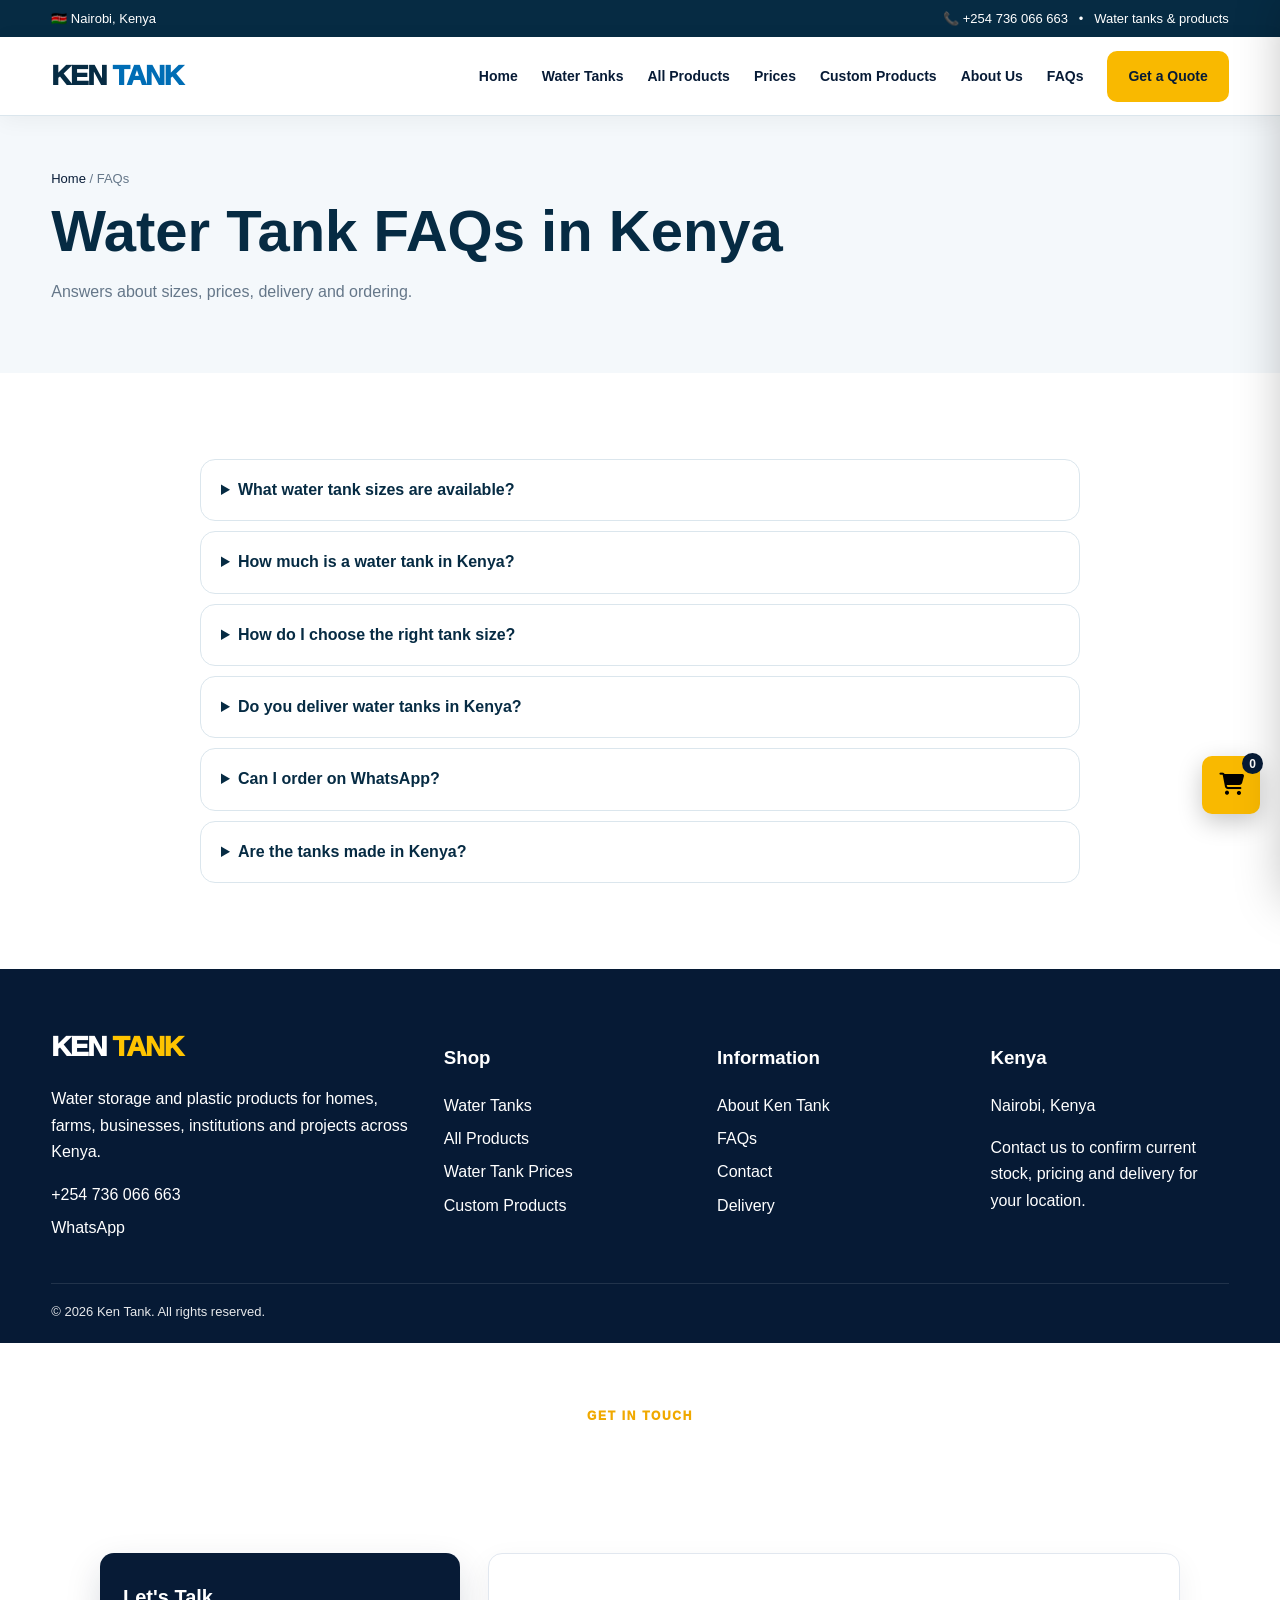
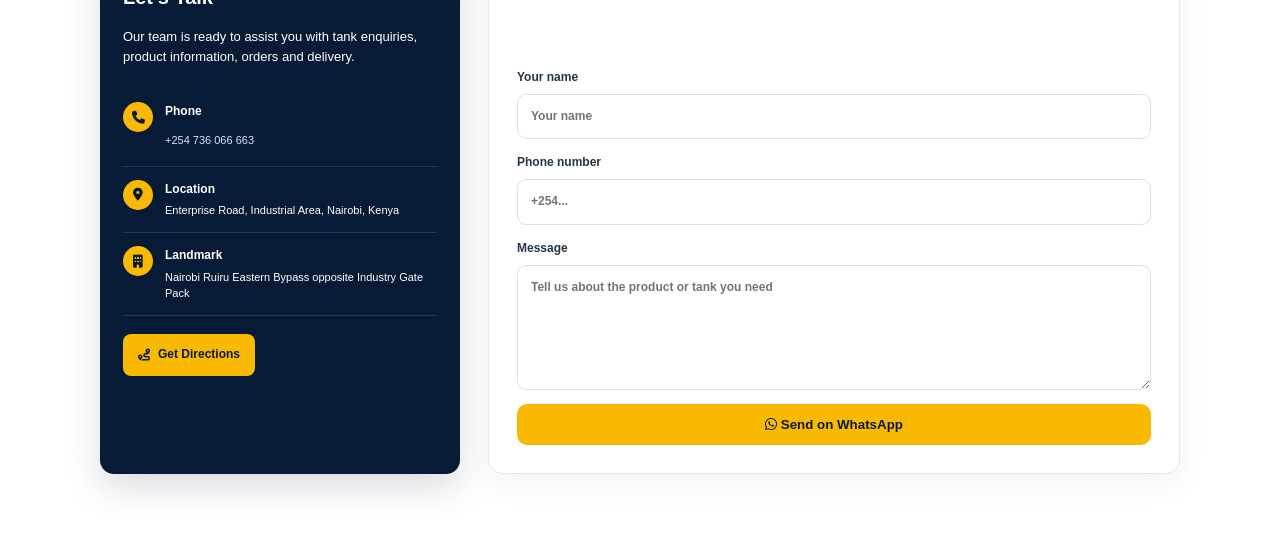
<file: faq.html>
<!DOCTYPE html>
<html lang="en-KE"><head><meta charset="utf-8"/><meta content="width=device-width,initial-scale=1" name="viewport"/><title>Water Tank FAQs Kenya | Sizes, Prices, Delivery &amp; Ordering | Ken Tank</title><meta content="Get answers about water tank sizes, prices, delivery, ordering and product information in Kenya. Find guidance before choosing a Ken Tank water storage solution." name="description"/><meta content="index,follow,max-image-preview:large,max-snippet:-1,max-video-preview:-1" name="robots"/><link href="assets/style.css" rel="stylesheet"/><script defer="" src="assets/script.js"></script><link href="https://cdnjs.cloudflare.com/ajax/libs/font-awesome/6.5.2/css/all.min.css" rel="stylesheet"/>
<meta content="index,follow,max-image-preview:large,max-snippet:-1,max-video-preview:-1" name="googlebot"/><meta content="#082B59" name="theme-color"/><link href="https://kentankkenttainers.com/faq.html" rel="canonical"/><meta content="website" property="og:type"/><meta content="Ken Tank" property="og:site_name"/><meta content="Water Tank FAQs Kenya | Sizes, Prices, Delivery &amp; Ordering | Ken Tank" property="og:title"/><meta content="Get answers about water tank sizes, prices, delivery, ordering and product information in Kenya. Find guidance before choosing a Ken Tank water storage solution." property="og:description"/><meta content="https://kentankkenttainers.com/faq.html" property="og:url"/><meta content="en_KE" property="og:locale"/><meta content="summary_large_image" name="twitter:card"/><meta content="Water Tank FAQs Kenya | Sizes, Prices, Delivery &amp; Ordering | Ken Tank" name="twitter:title"/><meta content="Get answers about water tank sizes, prices, delivery, ordering and product information in Kenya. Find guidance before choosing a Ken Tank water storage solution." name="twitter:description"/><script type="application/ld+json">{"@type":"WebPage","@id":"https://kentankkenttainers.com/faq.html#webpage","url":"https://kentankkenttainers.com/faq.html","name":"Water Tank FAQs Kenya | Sizes, Prices, Delivery & Ordering | Ken Tank","description":"Get answers about water tank sizes, prices, delivery, ordering and product information in Kenya. Find guidance before choosing a Ken Tank water storage solution.","inLanguage":"en-KE","breadcrumb":{"@id":"https://kentankkenttainers.com/faq.html#breadcrumb"}}</script><script type="application/ld+json">{"@type":"BreadcrumbList","@id":"https://kentankkenttainers.com/faq.html#breadcrumb","itemListElement":[{"@type":"ListItem","position":1,"name":"Home","item":"https://kentankkenttainers.com/"},{"@type":"ListItem","position":2,"name":"FAQs","item":"https://kentankkenttainers.com/faq.html"}]}</script><script type="application/ld+json">{"@type":"FAQPage","@id":"https://kentankkenttainers.com/faq.html#faq","mainEntity":[{"@type":"Question","name":"What water tank sizes are available?","acceptedAnswer":{"@type":"Answer","text":"The visible catalogue lists popular capacities from 1,000L to 10,000L, with the wider site listing larger capacities up to 24,000L."}},{"@type":"Question","name":"How much is a water tank in Kenya?","acceptedAnswer":{"@type":"Answer","text":"Use the price list on this site for the currently displayed figures, then confirm the final price and delivery cost before ordering."}},{"@type":"Question","name":"How do I choose the right tank size?","acceptedAnswer":{"@type":"Answer","text":"Consider water demand, supply frequency, available space and intended use. Ask Ken Tank for assistance if you are unsure."}},{"@type":"Question","name":"Do you deliver water tanks in Kenya?","acceptedAnswer":{"@type":"Answer","text":"Delivery depends on destination, product size and order details. Contact Ken Tank to confirm the arrangement for your location."}},{"@type":"Question","name":"Can I order on WhatsApp?","acceptedAnswer":{"@type":"Answer","text":"Yes. Product order buttons open WhatsApp with the selected product details."}},{"@type":"Question","name":"Are the tanks made in Kenya?","acceptedAnswer":{"@type":"Answer","text":"The current Ken Tank website states that KenTank is manufactured in Kenya using rotational moulding and high-grade polyethylene."}}]}</script></head><body><div class="top"><div class="container"><span>🇰🇪 Nairobi, Kenya</span><span>📞 +254 736 066 663   •   Water tanks &amp; products</span></div></div>
<nav class="nav"><div class="container navin"><a class="logo" href="index.html">KEN <span>TANK</span></a><div class="links"><a href="index.html">Home</a><a href="water-tanks.html">Water Tanks</a><a href="products.html">All Products</a><a href="prices.html">Prices</a><a href="custom-products.html">Custom Products</a><a href="about.html">About Us</a><a href="faq.html">FAQs</a><a class="btn primary" href="contact.html">Get a Quote</a></div><button aria-label="Open menu" class="menu">☰</button></div></nav><div class="pagehero"><div class="container"><div class="crumb"><a href="index.html">Home</a> / FAQs</div><h1>Water Tank FAQs in Kenya</h1><p>Answers about sizes, prices, delivery and ordering.</p></div></div><section class="section"><div class="container faq"><details><summary>What water tank sizes are available?</summary><p>The visible catalogue lists popular capacities from 1,000L to 10,000L, with the wider site listing larger capacities up to 24,000L.</p></details><details><summary>How much is a water tank in Kenya?</summary><p>Use the price list on this site for the currently displayed figures, then confirm the final price and delivery cost before ordering.</p></details><details><summary>How do I choose the right tank size?</summary><p>Consider water demand, supply frequency, available space and intended use. Ask Ken Tank for assistance if you are unsure.</p></details><details><summary>Do you deliver water tanks in Kenya?</summary><p>Delivery depends on destination, product size and order details. Contact Ken Tank to confirm the arrangement for your location.</p></details><details><summary>Can I order on WhatsApp?</summary><p>Yes. Product order buttons open WhatsApp with the selected product details.</p></details><details><summary>Are the tanks made in Kenya?</summary><p>The current Ken Tank website states that KenTank is manufactured in Kenya using rotational moulding and high-grade polyethylene.</p></details></div></section><footer class="footer"><div class="container footer-grid"><div><div class="logo" style="color:#fff">KEN <span>TANK</span></div><p>Water storage and plastic products for homes, farms, businesses, institutions and projects across Kenya.</p><a href="tel:+254736066663">+254 736 066 663</a><a href="https://wa.me/254736066663">WhatsApp</a></div><div><h3>Shop</h3><a href="water-tanks.html">Water Tanks</a><a href="products.html">All Products</a><a href="prices.html">Water Tank Prices</a><a href="custom-products.html">Custom Products</a></div><div><h3>Information</h3><a href="about.html">About Ken Tank</a><a href="faq.html">FAQs</a><a href="contact.html">Contact</a><a href="contact.html">Delivery</a></div><div><h3>Kenya</h3><p>Nairobi, Kenya</p><p>Contact us to confirm current stock, pricing and delivery for your location.</p></div></div><div class="container copy">© <span class="year"></span> Ken Tank. All rights reserved.</div></footer>
<script>
(function(){
  "use strict";
  const CART_KEY="kentank_cart_v6";
  const WA="254784400492";
  const mapsUrl="https://maps.app.goo.gl/xAWn5jGptsuRtfL76?g_st=ac";
function getCart(){try{return JSON.parse(localStorage.getItem(CART_KEY)||"[]")}catch(e){return[]}}
  function save(c){localStorage.setItem(CART_KEY,JSON.stringify(c));renderCart()}
  function money(v){
    const n=parseFloat(String(v||"").replace(/[^0-9.]/g,""));
    return isNaN(n) ? "" : "KSh "+n.toLocaleString("en-KE");
  }
  function productFrom(el){
    const card=el.closest(".product-card,.product,.product-item,.card,[data-product]");
    if(!card)return null;
    const name=(card.querySelector("h2,h3,h4,.product-title,.title,.name")||{}).textContent?.trim()||"Product";
    const priceEl=card.querySelector(".price,[class*='price']");
    const price=priceEl?.textContent?.trim()||"Price on request";
    const img=card.querySelector("img")?.getAttribute("src")||"";
    const desc=(card.querySelector("p,.description,.product-description")||{}).textContent?.trim()||"";
    return {id:(name+"|"+price).toLowerCase(),name,price,img,desc,qty:1};
  }
  function addProduct(p){
    const c=getCart(), old=c.find(x=>x.id===p.id);
    if(old) old.qty++;
    else c.push(p);
    save(c); openCart();
  }
  function renderCart(){
    const c=getCart(), count=c.reduce((s,x)=>s+x.qty,0);
    const countEl=document.getElementById("kt-cart-count"); if(countEl)countEl.textContent=count;
    const box=document.getElementById("kt-cart-items"); if(!box)return;
    if(!c.length){box.innerHTML='<div class="kt-cart-empty">Your cart is empty.<br>Select products to continue.</div>';return}
    box.innerHTML=c.map((x,i)=>`
      <div class="kt-cart-item">
        <div>${x.img?`<img src="${x.img}" alt="">`:`<div class="kt-cart-placeholder"></div>`}</div>
        <div><strong>${esc(x.name)}</strong><small>${esc(x.price)}</small>
          <div class="kt-qty"><button onclick="KT.qty(${i},-1)">−</button><b>${x.qty}</b><button onclick="KT.qty(${i},1)">+</button>
          <button class="kt-remove" onclick="KT.remove(${i})">Remove</button></div>
        </div>
        <b>${x.qty>1?x.qty+"×":""}</b>
      </div>`).join("");
  }
  function esc(s){return String(s||"").replace(/[&<>"']/g,m=>({"&":"&amp;","<":"&lt;",">":"&gt;",'"':"&quot;","'":"&#39;"}[m]))}
  function openCart(){document.getElementById("kt-cart")?.classList.add("open");document.getElementById("kt-cart-overlay")?.classList.add("open");renderCart()}
  function closeCart(){document.getElementById("kt-cart")?.classList.remove("open");document.getElementById("kt-cart-overlay")?.classList.remove("open")}
  function details(p){
    const ov=document.getElementById("kt-details-overlay"), box=document.getElementById("kt-details-content");
    if(!ov||!box)return;
    box.innerHTML=`<div class="kt-details-top"><div>${p.img?`<img src="${p.img}" alt="${esc(p.name)}">`:`<div class="kt-details-placeholder"></div>`}</div>
      <div class="kt-details-body"><h2>${esc(p.name)}</h2><h3>${esc(p.price)}</h3><p>${esc(p.desc||"Contact us for product specifications, available capacities and current stock.")}</p>
      <button class="kt-checkout" onclick='KT.add(${JSON.stringify(p).replace(/'/g,"&#39;")})'>Add to Cart</button></div></div>`;
    ov.classList.add("open");
  }
  function checkout(){
    const c=getCart(); if(!c.length){alert("Your cart is empty.");return}
    let msg="Hello KenTank, I would like to enquire/order the following products:%0A%0A";
    c.forEach((x,i)=>{msg+=`${i+1}. ${x.name} — ${x.price} — Qty: ${x.qty}%0A`});
    msg+="%0APlease confirm availability, total price and delivery details.";
    window.open("https://wa.me/"+WA+"?text="+msg,"_blank");
  }
  function sendContact(form){
    const fd=new FormData(form);
    const name=fd.get("name"), phone=fd.get("phone"), message=fd.get("message");
    const text=`Hello KenTank,%0A%0AName: ${encodeURIComponent(name)}%0APhone: ${encodeURIComponent(phone)}%0AEnquiry: ${encodeURIComponent(message)}`;
    window.open("https://wa.me/"+WA+"?text="+text,"_blank");
  }
  window.KT={sendContact,add:addProduct,qty:(i,d)=>{let c=getCart();c[i].qty=Math.max(1,c[i].qty+d);save(c)},remove:(i)=>{let c=getCart();c.splice(i,1);save(c)},details,openCart,closeCart,checkout};

  function buildUI(){
    if(document.getElementById("kt-cart")){renderCart();return}
    document.body.insertAdjacentHTML("beforeend",`
      <div id="kt-cart-overlay" onclick="KT.closeCart()"></div>
      <aside id="kt-cart" aria-label="Shopping cart">
        <div class="kt-cart-head"><h3>Your Cart</h3><button class="kt-cart-close" onclick="KT.closeCart()">×</button></div>
        <div id="kt-cart-items"></div>
        <div class="kt-cart-foot"><div class="kt-cart-total"><span>Selected Items</span><span id="kt-cart-count">0</span></div>
        <button class="kt-checkout" onclick="KT.checkout()">Continue on WhatsApp</button></div>
      </aside>
      <button id="kt-cart-button" onclick="KT.openCart()" aria-label="Open cart"><i class="fa-solid fa-cart-shopping"></i><span id="kt-cart-count">0</span></button>
      <div id="kt-details-overlay" onclick="if(event.target===this)this.classList.remove('open')">
        <div id="kt-details-modal"><button class="kt-details-close" onclick="this.closest('#kt-details-overlay').classList.remove('open')">×</button><div id="kt-details-content"></div></div>
      </div>`);
    renderCart();
  }

  function enhanceCards(){
    document.querySelectorAll(".product-card,.product,.product-item,.card,[data-product]").forEach(card=>{
      const txt=(card.textContent||"").toLowerCase();
      if(!txt.trim() || card.closest("#kt-cart"))return;
      const buttons=[...card.querySelectorAll("a,button")];
      buttons.forEach(b=>{
        const t=(b.textContent||"").trim().toLowerCase();
        if(/order now|order|buy now/.test(t) && !/details/.test(t)){
          b.textContent="Add to Cart"; b.onclick=(e)=>{e.preventDefault();const p=productFrom(b);if(p)addProduct(p)};
        } else if(/details|view product|view details/.test(t)){
          b.onclick=(e)=>{e.preventDefault();const p=productFrom(b);if(p)details(p)};
        }
      });
    });
  }

  function insertLetsTalk(){
    if(document.getElementById("lets-talk"))return;
    const sec=document.createElement("section");sec.id="lets-talk";
    sec.innerHTML=`<div class="container">
      <div class="kt-lets-head"><div class="kicker">Get in touch</div><h2>Let's Talk</h2>
      <p>Our team is ready to assist you with tank enquiries, product information, orders and delivery.</p></div>
      <div class="kt-lets-layout">
        <div class="kt-lets-card">
          <h3>Let's Talk</h3>
          <p>Our team is ready to assist you with tank enquiries, product information, orders and delivery.</p>
          <div class="kt-contact-row"><span><i class="fa-solid fa-phone"></i></span><div><strong>Phone</strong><a href="tel:+254736066663">+254 736 066 663</a></div></div>
          <div class="kt-contact-row"><span><i class="fa-solid fa-location-dot"></i></span><div><strong>Location</strong><p>Enterprise Road, Industrial Area, Nairobi, Kenya</p></div></div>
          <div class="kt-contact-row"><span><i class="fa-solid fa-building"></i></span><div><strong>Landmark</strong><p>Nairobi Ruiru Eastern Bypass opposite Industry Gate Pack</p></div></div>
          <a class="kt-directions" href="https://maps.app.goo.gl/xAWn5jGptsuRtfL76?g_st=ac" target="_blank" rel="noopener"><i class="fa-solid fa-route"></i> Get Directions</a>
        </div>
        <div class="kt-lets-form">
          <h3>Send us a message</h3>
          <p>Tell us what you need and we’ll get back to you.</p>
          <form onsubmit="event.preventDefault();KT.sendContact(this)">
            <label>Your name<input name="name" required placeholder="Your name"></label>
            <label>Phone number<input name="phone" required placeholder="+254..."></label>
            <label>Message<textarea name="message" rows="5" required placeholder="Tell us about the product or tank you need"></textarea></label>
            <button class="kt-send" type="submit"><i class="fa-brands fa-whatsapp"></i> Send on WhatsApp</button>
          </form>
        </div>
      </div>
    </div>`;
    const pay=[...document.querySelectorAll("h2,h3,h4")].find(x=>/accepted payment|payment methods|payment/i.test(x.textContent||""));
    if(pay){let container=pay.closest("section,div");(container?.parentElement||document.body).insertBefore(sec,container)}
    else document.body.appendChild(sec);
  }

  document.addEventListener("DOMContentLoaded",()=>{buildUI();enhanceCards();insertLetsTalk()});
})();
</script>
</body></html>
</file>
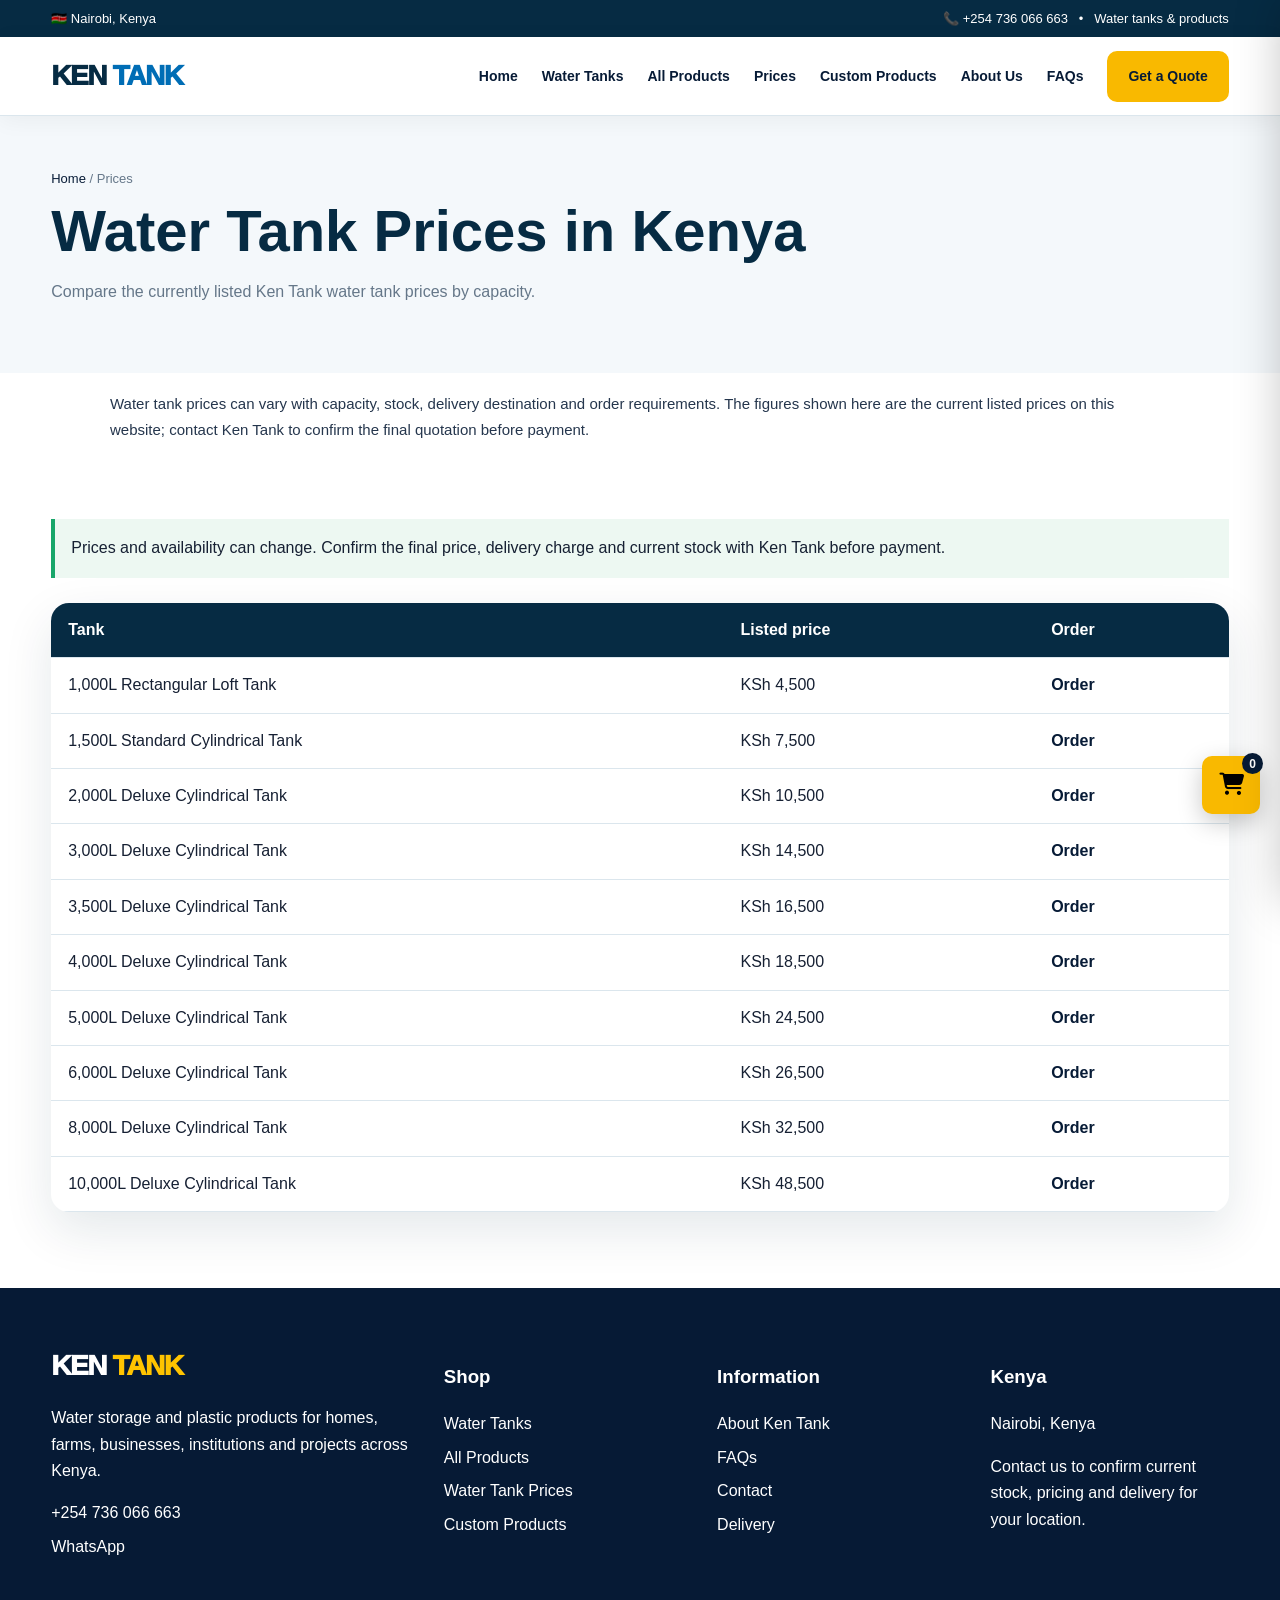
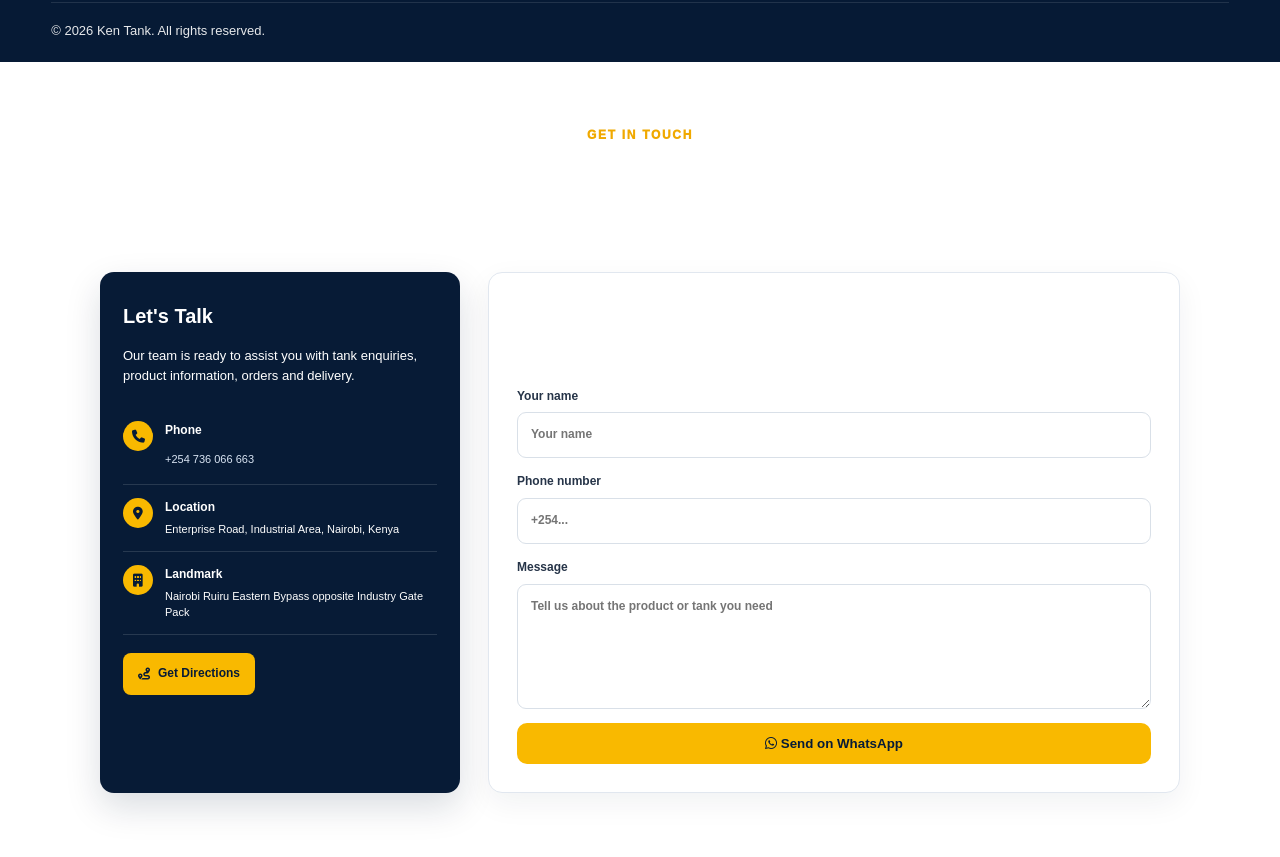
<file: prices.html>
<!DOCTYPE html>
<html lang="en-KE"><head><meta charset="utf-8"/><meta content="width=device-width,initial-scale=1" name="viewport"/><title>Water Tank Prices in Kenya | Ken Tank Price List</title><meta content="See the currently listed Ken Tank water tank prices in Kenya by capacity. Compare popular sizes and contact Ken Tank to confirm current stock, final pricing and delivery." name="description"/><meta content="index,follow,max-image-preview:large,max-snippet:-1,max-video-preview:-1" name="robots"/><link href="assets/style.css" rel="stylesheet"/><script defer="" src="assets/script.js"></script><link href="https://cdnjs.cloudflare.com/ajax/libs/font-awesome/6.5.2/css/all.min.css" rel="stylesheet"/>
<meta content="index,follow,max-image-preview:large,max-snippet:-1,max-video-preview:-1" name="googlebot"/><meta content="#082B59" name="theme-color"/><link href="https://kentankkenttainers.com/prices.html" rel="canonical"/><meta content="website" property="og:type"/><meta content="Ken Tank" property="og:site_name"/><meta content="Water Tank Prices in Kenya | Ken Tank Price List" property="og:title"/><meta content="See the currently listed Ken Tank water tank prices in Kenya by capacity. Compare popular sizes and contact Ken Tank to confirm current stock, final pricing and delivery." property="og:description"/><meta content="https://kentankkenttainers.com/prices.html" property="og:url"/><meta content="en_KE" property="og:locale"/><meta content="summary_large_image" name="twitter:card"/><meta content="Water Tank Prices in Kenya | Ken Tank Price List" name="twitter:title"/><meta content="See the currently listed Ken Tank water tank prices in Kenya by capacity. Compare popular sizes and contact Ken Tank to confirm current stock, final pricing and delivery." name="twitter:description"/><script type="application/ld+json">{"@type":"WebPage","@id":"https://kentankkenttainers.com/prices.html#webpage","url":"https://kentankkenttainers.com/prices.html","name":"Water Tank Prices in Kenya | Ken Tank Price List","description":"See the currently listed Ken Tank water tank prices in Kenya by capacity. Compare popular sizes and contact Ken Tank to confirm current stock, final pricing and delivery.","inLanguage":"en-KE","breadcrumb":{"@id":"https://kentankkenttainers.com/prices.html#breadcrumb"}}</script><script type="application/ld+json">{"@type":"BreadcrumbList","@id":"https://kentankkenttainers.com/prices.html#breadcrumb","itemListElement":[{"@type":"ListItem","position":1,"name":"Home","item":"https://kentankkenttainers.com/"},{"@type":"ListItem","position":2,"name":"Prices","item":"https://kentankkenttainers.com/prices.html"}]}</script></head><body><div class="top"><div class="container"><span>🇰🇪 Nairobi, Kenya</span><span>📞 +254 736 066 663   •   Water tanks &amp; products</span></div></div>
<nav class="nav"><div class="container navin"><a class="logo" href="index.html">KEN <span>TANK</span></a><div class="links"><a href="index.html">Home</a><a href="water-tanks.html">Water Tanks</a><a href="products.html">All Products</a><a href="prices.html">Prices</a><a href="custom-products.html">Custom Products</a><a href="about.html">About Us</a><a href="faq.html">FAQs</a><a class="btn primary" href="contact.html">Get a Quote</a></div><button aria-label="Open menu" class="menu">☰</button></div></nav><div class="pagehero"><div class="container"><div class="crumb"><a href="index.html">Home</a> / Prices</div><h1>Water Tank Prices in Kenya</h1><p>Compare the currently listed Ken Tank water tank prices by capacity.</p></div></div><p class="seo-intro">Water tank prices can vary with capacity, stock, delivery destination and order requirements. The figures shown here are the current listed prices on this website; contact Ken Tank to confirm the final quotation before payment.</p><section class="section"><div class="container"><div class="notice" style="padding:16px;background:#edf8f2;border-left:4px solid #18a66a;margin-bottom:25px">Prices and availability can change. Confirm the final price, delivery charge and current stock with Ken Tank before payment.</div><table class="price-table"><thead><tr><th>Tank</th><th>Listed price</th><th>Order</th></tr></thead><tbody><tr><td>1,000L Rectangular Loft Tank</td><td>KSh 4,500</td><td><a href="https://wa.me/254736066663?text=Hello%20Ken%20Tank%2C%20I%20want%20to%20order%201,000L%20Rectangular%20Loft%20Tank." target="_blank">Order</a></td></tr><tr><td>1,500L Standard Cylindrical Tank</td><td>KSh 7,500</td><td><a href="https://wa.me/254736066663?text=Hello%20Ken%20Tank%2C%20I%20want%20to%20order%201,500L%20Standard%20Cylindrical%20Tank." target="_blank">Order</a></td></tr><tr><td>2,000L Deluxe Cylindrical Tank</td><td>KSh 10,500</td><td><a href="https://wa.me/254736066663?text=Hello%20Ken%20Tank%2C%20I%20want%20to%20order%202,000L%20Deluxe%20Cylindrical%20Tank." target="_blank">Order</a></td></tr><tr><td>3,000L Deluxe Cylindrical Tank</td><td>KSh 14,500</td><td><a href="https://wa.me/254736066663?text=Hello%20Ken%20Tank%2C%20I%20want%20to%20order%203,000L%20Deluxe%20Cylindrical%20Tank." target="_blank">Order</a></td></tr><tr><td>3,500L Deluxe Cylindrical Tank</td><td>KSh 16,500</td><td><a href="https://wa.me/254736066663?text=Hello%20Ken%20Tank%2C%20I%20want%20to%20order%203,500L%20Deluxe%20Cylindrical%20Tank." target="_blank">Order</a></td></tr><tr><td>4,000L Deluxe Cylindrical Tank</td><td>KSh 18,500</td><td><a href="https://wa.me/254736066663?text=Hello%20Ken%20Tank%2C%20I%20want%20to%20order%204,000L%20Deluxe%20Cylindrical%20Tank." target="_blank">Order</a></td></tr><tr><td>5,000L Deluxe Cylindrical Tank</td><td>KSh 24,500</td><td><a href="https://wa.me/254736066663?text=Hello%20Ken%20Tank%2C%20I%20want%20to%20order%205,000L%20Deluxe%20Cylindrical%20Tank." target="_blank">Order</a></td></tr><tr><td>6,000L Deluxe Cylindrical Tank</td><td>KSh 26,500</td><td><a href="https://wa.me/254736066663?text=Hello%20Ken%20Tank%2C%20I%20want%20to%20order%206,000L%20Deluxe%20Cylindrical%20Tank." target="_blank">Order</a></td></tr><tr><td>8,000L Deluxe Cylindrical Tank</td><td>KSh 32,500</td><td><a href="https://wa.me/254736066663?text=Hello%20Ken%20Tank%2C%20I%20want%20to%20order%208,000L%20Deluxe%20Cylindrical%20Tank." target="_blank">Order</a></td></tr><tr><td>10,000L Deluxe Cylindrical Tank</td><td>KSh 48,500</td><td><a href="https://wa.me/254736066663?text=Hello%20Ken%20Tank%2C%20I%20want%20to%20order%2010,000L%20Deluxe%20Cylindrical%20Tank." target="_blank">Order</a></td></tr></tbody></table></div></section><footer class="footer"><div class="container footer-grid"><div><div class="logo" style="color:#fff">KEN <span>TANK</span></div><p>Water storage and plastic products for homes, farms, businesses, institutions and projects across Kenya.</p><a href="tel:+254736066663">+254 736 066 663</a><a href="https://wa.me/254736066663">WhatsApp</a></div><div><h3>Shop</h3><a href="water-tanks.html">Water Tanks</a><a href="products.html">All Products</a><a href="prices.html">Water Tank Prices</a><a href="custom-products.html">Custom Products</a></div><div><h3>Information</h3><a href="about.html">About Ken Tank</a><a href="faq.html">FAQs</a><a href="contact.html">Contact</a><a href="contact.html">Delivery</a></div><div><h3>Kenya</h3><p>Nairobi, Kenya</p><p>Contact us to confirm current stock, pricing and delivery for your location.</p></div></div><div class="container copy">© <span class="year"></span> Ken Tank. All rights reserved.</div></footer>
<script>
(function(){
  "use strict";
  const CART_KEY="kentank_cart_v6";
  const WA="254784400492";
  const mapsUrl="https://maps.app.goo.gl/xAWn5jGptsuRtfL76?g_st=ac";
function getCart(){try{return JSON.parse(localStorage.getItem(CART_KEY)||"[]")}catch(e){return[]}}
  function save(c){localStorage.setItem(CART_KEY,JSON.stringify(c));renderCart()}
  function money(v){
    const n=parseFloat(String(v||"").replace(/[^0-9.]/g,""));
    return isNaN(n) ? "" : "KSh "+n.toLocaleString("en-KE");
  }
  function productFrom(el){
    const card=el.closest(".product-card,.product,.product-item,.card,[data-product]");
    if(!card)return null;
    const name=(card.querySelector("h2,h3,h4,.product-title,.title,.name")||{}).textContent?.trim()||"Product";
    const priceEl=card.querySelector(".price,[class*='price']");
    const price=priceEl?.textContent?.trim()||"Price on request";
    const img=card.querySelector("img")?.getAttribute("src")||"";
    const desc=(card.querySelector("p,.description,.product-description")||{}).textContent?.trim()||"";
    return {id:(name+"|"+price).toLowerCase(),name,price,img,desc,qty:1};
  }
  function addProduct(p){
    const c=getCart(), old=c.find(x=>x.id===p.id);
    if(old) old.qty++;
    else c.push(p);
    save(c); openCart();
  }
  function renderCart(){
    const c=getCart(), count=c.reduce((s,x)=>s+x.qty,0);
    const countEl=document.getElementById("kt-cart-count"); if(countEl)countEl.textContent=count;
    const box=document.getElementById("kt-cart-items"); if(!box)return;
    if(!c.length){box.innerHTML='<div class="kt-cart-empty">Your cart is empty.<br>Select products to continue.</div>';return}
    box.innerHTML=c.map((x,i)=>`
      <div class="kt-cart-item">
        <div>${x.img?`<img src="${x.img}" alt="">`:`<div class="kt-cart-placeholder"></div>`}</div>
        <div><strong>${esc(x.name)}</strong><small>${esc(x.price)}</small>
          <div class="kt-qty"><button onclick="KT.qty(${i},-1)">−</button><b>${x.qty}</b><button onclick="KT.qty(${i},1)">+</button>
          <button class="kt-remove" onclick="KT.remove(${i})">Remove</button></div>
        </div>
        <b>${x.qty>1?x.qty+"×":""}</b>
      </div>`).join("");
  }
  function esc(s){return String(s||"").replace(/[&<>"']/g,m=>({"&":"&amp;","<":"&lt;",">":"&gt;",'"':"&quot;","'":"&#39;"}[m]))}
  function openCart(){document.getElementById("kt-cart")?.classList.add("open");document.getElementById("kt-cart-overlay")?.classList.add("open");renderCart()}
  function closeCart(){document.getElementById("kt-cart")?.classList.remove("open");document.getElementById("kt-cart-overlay")?.classList.remove("open")}
  function details(p){
    const ov=document.getElementById("kt-details-overlay"), box=document.getElementById("kt-details-content");
    if(!ov||!box)return;
    box.innerHTML=`<div class="kt-details-top"><div>${p.img?`<img src="${p.img}" alt="${esc(p.name)}">`:`<div class="kt-details-placeholder"></div>`}</div>
      <div class="kt-details-body"><h2>${esc(p.name)}</h2><h3>${esc(p.price)}</h3><p>${esc(p.desc||"Contact us for product specifications, available capacities and current stock.")}</p>
      <button class="kt-checkout" onclick='KT.add(${JSON.stringify(p).replace(/'/g,"&#39;")})'>Add to Cart</button></div></div>`;
    ov.classList.add("open");
  }
  function checkout(){
    const c=getCart(); if(!c.length){alert("Your cart is empty.");return}
    let msg="Hello KenTank, I would like to enquire/order the following products:%0A%0A";
    c.forEach((x,i)=>{msg+=`${i+1}. ${x.name} — ${x.price} — Qty: ${x.qty}%0A`});
    msg+="%0APlease confirm availability, total price and delivery details.";
    window.open("https://wa.me/"+WA+"?text="+msg,"_blank");
  }
  function sendContact(form){
    const fd=new FormData(form);
    const name=fd.get("name"), phone=fd.get("phone"), message=fd.get("message");
    const text=`Hello KenTank,%0A%0AName: ${encodeURIComponent(name)}%0APhone: ${encodeURIComponent(phone)}%0AEnquiry: ${encodeURIComponent(message)}`;
    window.open("https://wa.me/"+WA+"?text="+text,"_blank");
  }
  window.KT={sendContact,add:addProduct,qty:(i,d)=>{let c=getCart();c[i].qty=Math.max(1,c[i].qty+d);save(c)},remove:(i)=>{let c=getCart();c.splice(i,1);save(c)},details,openCart,closeCart,checkout};

  function buildUI(){
    if(document.getElementById("kt-cart")){renderCart();return}
    document.body.insertAdjacentHTML("beforeend",`
      <div id="kt-cart-overlay" onclick="KT.closeCart()"></div>
      <aside id="kt-cart" aria-label="Shopping cart">
        <div class="kt-cart-head"><h3>Your Cart</h3><button class="kt-cart-close" onclick="KT.closeCart()">×</button></div>
        <div id="kt-cart-items"></div>
        <div class="kt-cart-foot"><div class="kt-cart-total"><span>Selected Items</span><span id="kt-cart-count">0</span></div>
        <button class="kt-checkout" onclick="KT.checkout()">Continue on WhatsApp</button></div>
      </aside>
      <button id="kt-cart-button" onclick="KT.openCart()" aria-label="Open cart"><i class="fa-solid fa-cart-shopping"></i><span id="kt-cart-count">0</span></button>
      <div id="kt-details-overlay" onclick="if(event.target===this)this.classList.remove('open')">
        <div id="kt-details-modal"><button class="kt-details-close" onclick="this.closest('#kt-details-overlay').classList.remove('open')">×</button><div id="kt-details-content"></div></div>
      </div>`);
    renderCart();
  }

  function enhanceCards(){
    document.querySelectorAll(".product-card,.product,.product-item,.card,[data-product]").forEach(card=>{
      const txt=(card.textContent||"").toLowerCase();
      if(!txt.trim() || card.closest("#kt-cart"))return;
      const buttons=[...card.querySelectorAll("a,button")];
      buttons.forEach(b=>{
        const t=(b.textContent||"").trim().toLowerCase();
        if(/order now|order|buy now/.test(t) && !/details/.test(t)){
          b.textContent="Add to Cart"; b.onclick=(e)=>{e.preventDefault();const p=productFrom(b);if(p)addProduct(p)};
        } else if(/details|view product|view details/.test(t)){
          b.onclick=(e)=>{e.preventDefault();const p=productFrom(b);if(p)details(p)};
        }
      });
    });
  }

  function insertLetsTalk(){
    if(document.getElementById("lets-talk"))return;
    const sec=document.createElement("section");sec.id="lets-talk";
    sec.innerHTML=`<div class="container">
      <div class="kt-lets-head"><div class="kicker">Get in touch</div><h2>Let's Talk</h2>
      <p>Our team is ready to assist you with tank enquiries, product information, orders and delivery.</p></div>
      <div class="kt-lets-layout">
        <div class="kt-lets-card">
          <h3>Let's Talk</h3>
          <p>Our team is ready to assist you with tank enquiries, product information, orders and delivery.</p>
          <div class="kt-contact-row"><span><i class="fa-solid fa-phone"></i></span><div><strong>Phone</strong><a href="tel:+254736066663">+254 736 066 663</a></div></div>
          <div class="kt-contact-row"><span><i class="fa-solid fa-location-dot"></i></span><div><strong>Location</strong><p>Enterprise Road, Industrial Area, Nairobi, Kenya</p></div></div>
          <div class="kt-contact-row"><span><i class="fa-solid fa-building"></i></span><div><strong>Landmark</strong><p>Nairobi Ruiru Eastern Bypass opposite Industry Gate Pack</p></div></div>
          <a class="kt-directions" href="https://maps.app.goo.gl/xAWn5jGptsuRtfL76?g_st=ac" target="_blank" rel="noopener"><i class="fa-solid fa-route"></i> Get Directions</a>
        </div>
        <div class="kt-lets-form">
          <h3>Send us a message</h3>
          <p>Tell us what you need and we’ll get back to you.</p>
          <form onsubmit="event.preventDefault();KT.sendContact(this)">
            <label>Your name<input name="name" required placeholder="Your name"></label>
            <label>Phone number<input name="phone" required placeholder="+254..."></label>
            <label>Message<textarea name="message" rows="5" required placeholder="Tell us about the product or tank you need"></textarea></label>
            <button class="kt-send" type="submit"><i class="fa-brands fa-whatsapp"></i> Send on WhatsApp</button>
          </form>
        </div>
      </div>
    </div>`;
    const pay=[...document.querySelectorAll("h2,h3,h4")].find(x=>/accepted payment|payment methods|payment/i.test(x.textContent||""));
    if(pay){let container=pay.closest("section,div");(container?.parentElement||document.body).insertBefore(sec,container)}
    else document.body.appendChild(sec);
  }

  document.addEventListener("DOMContentLoaded",()=>{buildUI();enhanceCards();insertLetsTalk()});
})();
</script>
</body></html>
</file>
<file: assets/style.css>
:root{--navy:#062b43;--blue:#006db5;--cyan:#18b7d9;--yellow:#ffd21f;--green:#18a66a;--ink:#172536;--muted:#657789;--bg:#f4f8fb;--line:#dbe6ed;--white:#fff;--shadow:0 18px 50px rgba(6,43,67,.11);--r:22px}
*{box-sizing:border-box}html{scroll-behavior:smooth}body{margin:0;font-family:Inter,Arial,sans-serif;color:var(--ink);line-height:1.65;background:#fff}img{display:block;max-width:100%}a{text-decoration:none;color:inherit}
.container{width:min(1180px,92%);margin:auto}.top{background:var(--navy);color:#fff;font-size:13px}.top .container{display:flex;justify-content:space-between;gap:20px;padding:8px 0}
.nav{position:sticky;top:0;z-index:100;background:#fff;border-bottom:1px solid var(--line);box-shadow:0 4px 22px rgba(0,0,0,.05)}.navin{height:78px;display:flex;align-items:center;justify-content:space-between;gap:25px}.logo{font-size:28px;font-weight:950;letter-spacing:-1.4px;color:var(--navy)}.logo span{color:var(--blue)}.links{display:flex;align-items:center;gap:24px;font-size:14px;font-weight:800}.links a:hover{color:var(--blue)}.menu{display:none;border:0;background:none;font-size:30px;color:var(--navy)}
.btn{display:inline-flex;align-items:center;justify-content:center;padding:12px 19px;border-radius:999px;border:2px solid transparent;font-weight:900;cursor:pointer;transition:.2s}.btn:hover{transform:translateY(-2px)}.primary{background:var(--blue);color:#fff}.outline{border-color:var(--blue);color:var(--blue)}.dark{background:var(--navy);color:#fff}.green{background:var(--green);color:#fff}
.hero{background:linear-gradient(115deg,rgba(4,35,54,.96),rgba(0,109,181,.84)),url('https://kentankkenttainers.com/kentank1.jfif') center/cover;color:#fff}.hero .container{min-height:620px;display:grid;grid-template-columns:1.1fr .9fr;align-items:center;gap:50px}.eyebrow{font-size:12px;letter-spacing:2px;text-transform:uppercase;color:#9eefff;font-weight:950}.hero h1{font-size:clamp(42px,6vw,74px);line-height:1.02;letter-spacing:-3px;margin:12px 0 20px}.hero p{font-size:19px;max-width:650px;color:#e7f4fa}.actions{display:flex;flex-wrap:wrap;gap:12px;margin-top:28px}.hero .outline{border-color:#bcefff;color:#fff}.hero-card{background:rgba(255,255,255,.1);backdrop-filter:blur(8px);border:1px solid rgba(255,255,255,.25);border-radius:28px;padding:20px}.hero-card img{width:100%;height:390px;object-fit:contain;background:#fff;border-radius:20px}
.section{padding:76px 0}.alt{background:var(--bg)}.head{text-align:center;max-width:780px;margin:0 auto 38px}.kicker{text-transform:uppercase;letter-spacing:1.7px;color:var(--blue);font-weight:950;font-size:12px}.head h2,.content h2{color:var(--navy);font-size:clamp(31px,4vw,46px);line-height:1.1;letter-spacing:-1px;margin:8px 0 12px}.head p,.content p{color:var(--muted)}
.grid{display:grid;gap:20px}.products{grid-template-columns:repeat(4,1fr)}.card{background:#fff;border:1px solid var(--line);border-radius:var(--r);padding:15px;box-shadow:var(--shadow);overflow:hidden;transition:.2s}.card:hover{transform:translateY(-5px)}.pic{height:225px;background:#f6f8fa;border-radius:16px;display:grid;place-items:center;overflow:hidden}.pic img{width:100%;height:100%;object-fit:contain}.card h3{font-size:17px;line-height:1.3;margin:16px 4px 5px;color:var(--navy)}.price{font-size:20px;font-weight:950;color:var(--blue);margin:0 4px}.tag{display:inline-block;font-size:11px;font-weight:900;background:#eaf6fb;color:#00699d;padding:5px 8px;border-radius:999px;margin:10px 4px 0}.card .actions{margin:13px 4px 4px;gap:7px}.card .btn{padding:9px 11px;font-size:12px;flex:1}
.category-grid{grid-template-columns:repeat(5,1fr)}.category{position:relative;overflow:hidden;border-radius:20px;min-height:210px;color:#fff;background:var(--navy)}.category img{width:100%;height:100%;object-fit:cover;opacity:.7}.category div{position:absolute;inset:auto 18px 18px}.category h3{font-size:21px;margin:0}.category p{margin:3px 0 0;color:#e4f1f7;font-size:13px}
.two{display:grid;grid-template-columns:1fr 1fr;gap:48px;align-items:center}.content ul{padding-left:20px}.content li{margin:9px 0}.info{background:var(--navy);color:#fff;padding:38px;border-radius:28px;box-shadow:var(--shadow)}.info h3{font-size:29px;margin-top:0}.info p{color:#d7e7ef}
.stats{grid-template-columns:repeat(4,1fr)}.stat{text-align:center;padding:28px;background:#fff;border:1px solid var(--line);border-radius:18px}.stat strong{display:block;color:var(--blue);font-size:36px}.stat span{color:var(--muted);font-weight:700}
.faq{max-width:880px;margin:auto}.faq details{background:#fff;border:1px solid var(--line);border-radius:15px;margin:10px 0;padding:17px 20px}.faq summary{font-weight:900;color:var(--navy);cursor:pointer}.faq p{color:var(--muted)}
.price-table{width:100%;border-collapse:collapse;background:#fff;border-radius:18px;overflow:hidden;box-shadow:var(--shadow)}.price-table th,.price-table td{padding:14px 17px;border-bottom:1px solid var(--line);text-align:left}.price-table th{background:var(--navy);color:#fff}.price-table td:last-child{font-weight:900;color:var(--blue)}
.cta{background:linear-gradient(120deg,var(--blue),var(--navy));color:#fff;border-radius:30px;padding:48px}.cta h2{font-size:40px;line-height:1.1;margin:0 0 10px}.cta p{color:#dbeaf2;max-width:680px}
.pagehero{background:var(--bg);padding:52px 0}.crumb{font-size:13px;color:var(--muted);margin-bottom:10px}.pagehero h1{font-size:clamp(38px,5vw,58px);line-height:1.08;color:var(--navy);margin:0 0 10px}.pagehero p{max-width:800px;color:var(--muted)}
.footer{background:#061d2d;color:#c9dce5;padding:55px 0 20px}.footer-grid{display:grid;grid-template-columns:1.5fr 1fr 1fr 1fr;gap:35px}.footer h3{color:#fff}.footer a{display:block;margin:7px 0}.copy{border-top:1px solid rgba(255,255,255,.12);padding-top:17px;margin-top:35px;font-size:13px;color:#91aab6}
@media(max-width:1000px){.links{display:none}.menu{display:block}.products{grid-template-columns:repeat(2,1fr)}.category-grid{grid-template-columns:repeat(2,1fr)}.hero .container,.two{grid-template-columns:1fr}.hero-card{max-width:560px;margin:auto}.stats{grid-template-columns:repeat(2,1fr)}.footer-grid{grid-template-columns:1fr 1fr}}
@media(max-width:600px){.top .container{flex-direction:column;gap:0;font-size:11px}.navin{height:68px}.hero .container{min-height:auto;padding:62px 0}.hero h1{letter-spacing:-1.5px}.hero-card img{height:300px}.section{padding:55px 0}.products{grid-template-columns:1fr}.category-grid{grid-template-columns:1fr}.stats{grid-template-columns:1fr 1fr}.footer-grid{grid-template-columns:1fr}.price-table{font-size:13px}.price-table th,.price-table td{padding:11px 8px}}

/* Payment + testimonial sections */
.payment-section{padding-top:58px;padding-bottom:58px}.payment-wrap{background:linear-gradient(135deg,#071a31,#0b2340);color:#fff;border-radius:0 0 24px 24px;padding:30px;box-shadow:0 22px 45px rgba(6,43,67,.18)}
.payment-head{display:flex;align-items:center;gap:18px;margin-bottom:24px}.payment-icon{width:42px;height:42px;border-radius:12px;border:1px solid #705600;background:#172435;display:grid;place-items:center;color:#ffc400;font-size:25px}.payment-kicker{font-size:10px;letter-spacing:1.5px;color:#ffc400;font-weight:950}.payment-head h2{margin:3px 0 0;font-size:24px;line-height:1.2}.payment-head p{margin:4px 0 0;color:#c5d4e2;font-size:13px}.payment-grid{display:grid;grid-template-columns:repeat(3,1fr);gap:12px}.payment-card{min-height:90px;border:1px solid rgba(210,225,240,.16);background:rgba(255,255,255,.06);border-radius:13px;padding:14px;display:flex;align-items:center;gap:13px}.payment-card.featured{border-color:#8b6d12;background:rgba(255,255,255,.08)}.pay-icon{width:34px;height:34px;border-radius:9px;display:grid;place-items:center;font-weight:900;font-size:17px;flex:0 0 auto}.mpesa{background:rgba(36,208,132,.12);color:#29db91}.cardico{background:rgba(91,143,244,.18);color:#76a8ff}.bankico{background:rgba(255,191,0,.12);color:#ffc000}.payment-card span{font-size:8px;letter-spacing:1px;color:#ffbd00;font-weight:950}.payment-card h3{font-size:15px;margin:2px 0;color:#fff}.payment-card h3 b{color:#36dc8c;font-size:11px;float:right}.payment-card p{font-size:10px;line-height:1.4;color:#9fb4c8;margin:0}.delivery-box{max-width:600px;margin:15px auto 18px;padding:13px 16px;border:1px solid rgba(210,225,240,.14);background:rgba(255,255,255,.055);border-radius:12px;display:flex;gap:13px;align-items:center}.delivery-icon{width:34px;height:34px;border-radius:9px;background:rgba(255,193,7,.1);display:grid;place-items:center}.delivery-box strong{font-size:11px}.delivery-box p{margin:2px 0 0;font-size:9px;color:#a9bdcd;line-height:1.4}.payment-bottom{border-top:1px solid rgba(255,255,255,.14);padding-top:17px;display:flex;align-items:center;justify-content:space-between;gap:20px}.payment-bottom h3{font-size:13px;margin:0}.payment-bottom p{font-size:9px;color:#a9bdcd;margin:3px 0 0}.shop-btn{background:#ffbf00;color:#071a31;border-radius:10px;padding:11px 18px;font-size:12px;white-space:nowrap}
.testimonials-section{padding-top:68px}.testimonials-section .head{margin-bottom:28px}.testimonials-grid{display:grid;grid-template-columns:repeat(3,1fr);gap:15px;max-width:1000px;margin:auto}.testimonial{background:#fff;border:1px solid #e0e6ec;border-radius:10px;padding:16px;box-shadow:0 12px 28px rgba(20,40,60,.07);min-height:180px}.featured-test{border-top:2px solid #ffb800}.customer{display:flex;align-items:center;gap:10px}.avatar{width:27px;height:27px;border-radius:50%;background:#ffb800;color:#172536;display:grid;place-items:center;font-size:9px;font-weight:950}.customer strong{display:block;font-size:10px;color:#12263d}.customer small{display:block;color:#8091a0;font-size:7px}.quote{margin-left:auto;color:#f4b000;font-size:22px;font-weight:950}.stars{color:#ffad00;letter-spacing:2px;font-size:10px;margin:14px 0 9px}.testimonial p{font-size:9px;line-height:1.65;color:#657789;margin:0 0 14px}.verified{border-top:1px solid #edf0f2;padding-top:9px;color:#2aaf70;font-size:7px;font-weight:800}
@media(max-width:900px){.payment-grid{grid-template-columns:1fr}.testimonials-grid{grid-template-columns:repeat(2,1fr)}}
@media(max-width:600px){.payment-wrap{padding:22px 16px;border-radius:0 0 18px 18px}.payment-head{align-items:flex-start}.payment-bottom{align-items:flex-start;flex-direction:column}.shop-btn{width:100%}.testimonials-grid{grid-template-columns:1fr}.testimonial{min-height:auto}.payment-card{min-height:82px}}


/* Unified Ken Tank styling for interactive payment and testimonial sections */
.payment-section{background:#fff;padding:72px 0}.payment-title{margin-bottom:30px}.payment-grid{display:grid;grid-template-columns:repeat(3,1fr);gap:18px}.payment-card{appearance:none;width:100%;text-align:left;border:1px solid var(--line);background:#fff;color:var(--ink);border-radius:18px;padding:20px;display:flex;align-items:center;gap:14px;cursor:pointer;transition:transform .2s,border-color .2s,box-shadow .2s}.payment-card:hover{transform:translateY(-3px);border-color:#9bc9e6;box-shadow:0 14px 32px rgba(6,43,67,.09)}.payment-card.is-selected{border:2px solid var(--blue);padding:19px;box-shadow:0 14px 32px rgba(0,109,181,.12)}.pay-icon{width:42px;height:42px;flex:0 0 42px;border-radius:12px;background:#eaf6fb;color:var(--blue);display:grid;place-items:center;font-weight:950;font-size:16px}.payment-copy{display:flex;flex-direction:column;min-width:0}.payment-copy small{text-transform:uppercase;letter-spacing:1.1px;font-size:9px;color:var(--blue);font-weight:950}.payment-copy strong{font-size:16px;color:var(--navy);margin:2px 0}.payment-copy em{font-style:normal;color:var(--muted);font-size:11px;line-height:1.45}.payment-check{margin-left:auto;width:22px;height:22px;border-radius:50%;border:1px solid #cbd9e2;color:transparent;display:grid;place-items:center;font-size:12px;flex:0 0 22px}.payment-card.is-selected .payment-check{background:var(--blue);border-color:var(--blue);color:#fff}.payment-detail{margin-top:18px;border:1px solid var(--line);background:var(--bg);border-radius:18px;padding:17px 18px;display:flex;align-items:center;gap:13px}.detail-icon{width:36px;height:36px;border-radius:10px;background:#eaf6fb;color:var(--blue);display:grid;place-items:center;font-weight:950}.payment-detail>div:nth-child(2){flex:1}.payment-detail strong{color:var(--navy);font-size:14px}.payment-detail p{margin:2px 0 0;color:var(--muted);font-size:11px}.payment-detail .btn{flex:0 0 auto}.delivery-box{margin-top:16px;border:1px solid var(--line);background:#fff;border-radius:18px;padding:15px 18px;display:flex;align-items:center;gap:13px;box-shadow:0 8px 24px rgba(6,43,67,.05);transition:.2s}.delivery-box:hover{border-color:#9bc9e6;transform:translateY(-2px)}.delivery-box .delivery-icon{width:38px;height:38px;border-radius:10px;background:#eaf6fb;display:grid;place-items:center;flex:0 0 38px}.delivery-box strong{display:block;color:var(--navy);font-size:13px}.delivery-box small{display:block;color:var(--muted);font-size:11px}.delivery-arrow{margin-left:auto;color:var(--blue);font-weight:950;font-size:20px}.testimonials-section{background:var(--bg);padding:72px 0}.testimonial-shell{position:relative;display:flex;align-items:center;gap:12px}.testimonials-grid{display:grid;grid-template-columns:repeat(3,1fr);gap:18px;max-width:none;margin:0;flex:1}.testimonial{background:#fff;border:1px solid var(--line);border-radius:18px;padding:20px;box-shadow:0 10px 28px rgba(20,40,60,.06);min-height:220px;transition:transform .2s,box-shadow .2s,border-color .2s}.testimonial:hover{transform:translateY(-3px);box-shadow:0 15px 35px rgba(20,40,60,.09);border-color:#c6dbe8}.featured-test{border-top:2px solid var(--blue)}.customer{display:flex;align-items:center;gap:10px}.avatar{width:34px;height:34px;border-radius:50%;background:#eaf6fb;color:var(--blue);display:grid;place-items:center;font-size:10px;font-weight:950}.customer strong{display:block;font-size:12px;color:var(--navy)}.customer small{display:block;color:var(--muted);font-size:9px}.quote{margin-left:auto;color:#8dbbd7;font-size:26px;font-weight:950}.stars{color:#f2aa00;letter-spacing:2px;font-size:11px;margin:15px 0 10px}.testimonial p{font-size:11px;line-height:1.7;color:var(--muted);margin:0 0 13px}.review-more{border:0;background:none;padding:0;color:var(--blue);font-size:10px;font-weight:900;cursor:pointer}.review-more:hover{text-decoration:underline}.review-nav{width:40px;height:40px;border:1px solid var(--line);background:#fff;color:var(--navy);border-radius:50%;font-size:26px;cursor:pointer;box-shadow:0 8px 20px rgba(6,43,67,.07);flex:0 0 40px}.review-nav:hover{border-color:#9bc9e6;color:var(--blue)}.review-dots{display:flex;justify-content:center;gap:7px;margin-top:18px}.review-dot{width:7px;height:7px;border-radius:50%;border:0;background:#cbd9e2;cursor:pointer;padding:0}.review-dot.is-active{width:20px;border-radius:999px;background:var(--blue)}
@media(max-width:1000px){.payment-grid{grid-template-columns:1fr}.testimonials-grid{grid-template-columns:repeat(2,1fr)}}
@media(max-width:700px){.payment-detail{align-items:flex-start;flex-wrap:wrap}.payment-detail .btn{width:100%}.testimonial-shell{display:block}.review-nav{position:absolute;top:-55px}.review-nav.prev{right:52px}.review-nav.next{right:0}.testimonials-grid{grid-template-columns:1fr}.testimonial:not(:first-child){display:none}.review-dots{padding-top:5px}}

/* Override legacy screenshot-inspired rules so the new components inherit the main site palette */
.payment-card > .pay-icon{font-size:16px!important;letter-spacing:normal!important;color:var(--blue)!important}
.payment-card > .payment-copy{font-size:inherit!important;letter-spacing:normal!important;color:var(--ink)!important}
.payment-card > .payment-check{font-size:12px!important;letter-spacing:normal!important}
.payment-card .payment-copy small{font-size:9px!important;color:var(--blue)!important}
.payment-card .payment-copy strong{font-size:16px!important;color:var(--navy)!important}
.payment-card .payment-copy em{font-size:11px!important;color:var(--muted)!important}

/* Hero image: responsive, clean and mobile-first */
.hero{background:linear-gradient(115deg,rgba(4,35,54,.98),rgba(0,109,181,.92));overflow:hidden}
.hero-card{width:min(100%,520px);justify-self:end;display:flex;align-items:center;justify-content:center}
.hero-card img{display:block;width:100%;max-width:500px;height:auto;max-height:430px;object-fit:contain;object-position:center;background:#fff;border-radius:20px;padding:10px}
@media(max-width:1000px){
  .hero .container{grid-template-columns:1fr;gap:28px;padding-top:52px;padding-bottom:52px}
  .hero-card{width:min(100%,520px);justify-self:center;margin:0 auto}
  .hero-card img{max-width:460px;max-height:360px}
}
@media(max-width:600px){
  .hero .container{width:min(92%,560px);padding:42px 0 46px;gap:24px}
  .hero h1{font-size:clamp(36px,10.5vw,48px);line-height:1.04;letter-spacing:-1.8px;margin:10px 0 15px}
  .hero p{font-size:16px;line-height:1.6;margin:0;max-width:100%}
  .hero .actions{display:grid;grid-template-columns:1fr;gap:10px;margin-top:22px}
  .hero .actions .btn{width:100%;min-height:48px}
  .hero-card{width:100%;padding:12px;border-radius:20px;order:2}
  .hero-card img{width:100%;height:auto;max-width:100%;max-height:270px;object-fit:contain;border-radius:14px;padding:5px}
}
@media(max-width:380px){
  .hero .container{width:94%;padding-top:34px}
  .hero h1{font-size:34px}
  .hero-card{padding:9px}
  .hero-card img{max-height:230px}
}


/* =========================================================
   KENTANK V6 — YELLOW / DARK BLUE / WHITE / BLACK THEME
   ========================================================= */
:root{
  --kt-yellow:#FFC400;
  --kt-yellow-dark:#E0A900;
  --kt-blue:#082B59;
  --kt-blue-2:#0D3B73;
  --kt-black:#090B0F;
  --kt-white:#FFFFFF;
  --kt-bg:#F6F8FB;
  --kt-border:#DDE3EA;
  --kt-muted:#5E6875;
  --kt-shadow:0 12px 30px rgba(8,43,89,.10);
}
html{scroll-behavior:smooth}
body{background:var(--kt-white);color:var(--kt-black)}
a{color:var(--kt-blue)}
header,.header,.site-header,.navbar,.nav-bar{
  background:var(--kt-blue)!important;color:var(--kt-white)!important;
}
header a,.header a,.site-header a,.navbar a,.nav-bar a{color:var(--kt-white)!important}
button,.btn,.button,.cta,.order-btn{
  border-radius:10px!important;
}
.btn-primary,.primary-btn,.cta-primary{
  background:var(--kt-yellow)!important;color:var(--kt-black)!important;
  border-color:var(--kt-yellow)!important;font-weight:800;
}
.btn-primary:hover,.primary-btn:hover,.cta-primary:hover{
  background:var(--kt-yellow-dark)!important;
}
.hero,.hero-section,.banner,.page-hero{
  background:linear-gradient(135deg,var(--kt-blue),#061A35)!important;
}
.section-title,.section-heading,h1,h2,h3{
  color:var(--kt-blue);
}
.badge,.tag,.category-badge{
  background:var(--kt-yellow)!important;color:var(--kt-black)!important;
}

/* Product areas */
.product-grid,.products-grid,.product-list,.cards-grid,.category-grid{
  gap:18px!important;
}
.product-card,.product,.card,.product-item{
  background:var(--kt-white)!important;
  border:1px solid var(--kt-border)!important;
  box-shadow:var(--kt-shadow)!important;
  border-radius:16px!important;
  overflow:hidden;
}
.product-card:hover,.product:hover,.card:hover{
  border-color:var(--kt-yellow)!important;
  transform:translateY(-2px);
}
.product-card img,.product img,.product-image img,.card img{
  object-fit:contain;
}

/* Water tanks & plastic products: less crowded, icon-led presentation */
.product-category,.category-section,.products-section{
  position:relative;
}
.kt-icon-product{
  display:flex!important;
  align-items:center;
  justify-content:center;
  width:68px;height:68px;
  margin:18px auto 10px;
  border-radius:18px;
  background:var(--kt-blue);
  color:var(--kt-yellow);
  font-size:34px;
  box-shadow:0 8px 20px rgba(8,43,89,.16);
}
.kt-icon-product i{line-height:1}
.kt-icon-product + *{margin-top:0}

/* Popular capacities: 2 columns even on small phones */
.popular-capacities,.popular-grid,.capacity-grid{
  display:grid!important;
  grid-template-columns:repeat(2,minmax(0,1fr))!important;
  gap:12px!important;
}
.popular-capacities .card,.popular-capacities .product-card,
.popular-grid .card,.popular-grid .product-card,
.capacity-grid .card,.capacity-grid .product-card{
  min-width:0;
  padding:10px!important;
}
.popular-capacities img,.popular-grid img,.capacity-grid img{
  max-height:150px!important;
  width:100%!important;
  object-fit:contain!important;
}
@media(max-width:420px){
  .popular-capacities,.popular-grid,.capacity-grid{
    grid-template-columns:repeat(2,minmax(0,1fr))!important;
    gap:10px!important;
  }
}

/* Cart drawer */
#kt-cart-overlay{
  position:fixed;inset:0;background:rgba(0,0,0,.52);
  z-index:9998;display:none;
}
#kt-cart{
  position:fixed;top:0;right:0;height:100vh;width:min(440px,94vw);
  background:var(--kt-white);z-index:9999;
  box-shadow:-18px 0 45px rgba(0,0,0,.25);
  transform:translateX(105%);transition:.25s ease;
  display:flex;flex-direction:column;
}
#kt-cart.open{transform:translateX(0)}
#kt-cart-overlay.open{display:block}
.kt-cart-head{
  background:var(--kt-blue);color:#fff;padding:18px;
  display:flex;align-items:center;justify-content:space-between;
}
.kt-cart-head h3{color:#fff!important;margin:0}
.kt-cart-close{
  background:transparent!important;border:0;color:#fff;font-size:28px;cursor:pointer;
}
#kt-cart-items{padding:14px;overflow:auto;flex:1}
.kt-cart-item{
  display:grid;grid-template-columns:62px 1fr auto;gap:10px;
  align-items:center;padding:12px 0;border-bottom:1px solid var(--kt-border);
}
.kt-cart-item img{width:62px;height:62px;object-fit:contain;border-radius:10px;background:#f5f7fa}
.kt-cart-item strong{display:block;color:var(--kt-blue)}
.kt-cart-item small{color:var(--kt-muted)}
.kt-qty{display:flex;align-items:center;gap:7px;margin-top:7px}
.kt-qty button{
  width:28px;height:28px;padding:0;border:1px solid var(--kt-border);
  background:#fff!important;color:var(--kt-blue);font-weight:900;
}
.kt-remove{background:none!important;border:0;color:#b00020;cursor:pointer;font-size:12px}
.kt-cart-foot{padding:16px;border-top:1px solid var(--kt-border)}
.kt-cart-total{display:flex;justify-content:space-between;font-size:20px;font-weight:900;color:var(--kt-blue);margin-bottom:12px}
.kt-checkout{
  width:100%;padding:13px 16px;border:0;border-radius:10px;
  background:var(--kt-yellow)!important;color:#000!important;font-weight:900;cursor:pointer;
}
.kt-cart-empty{text-align:center;color:var(--kt-muted);padding:50px 20px}

/* Floating cart */
#kt-cart-button{
  position:fixed;right:20px;bottom:86px;z-index:9997;
  width:58px;height:58px;border:0;border-radius:50%;
  background:var(--kt-yellow);color:#000;box-shadow:0 8px 24px rgba(0,0,0,.22);
  cursor:pointer;font-size:22px;font-weight:900;
}
#kt-cart-count{
  position:absolute;right:-3px;top:-3px;min-width:21px;height:21px;
  padding:0 5px;border-radius:99px;background:var(--kt-blue);color:#fff;
  font-size:12px;display:flex;align-items:center;justify-content:center;
}

/* Details modal */
#kt-details-overlay{
  position:fixed;inset:0;background:rgba(0,0,0,.62);z-index:10000;
  display:none;align-items:center;justify-content:center;padding:18px;
}
#kt-details-overlay.open{display:flex}
#kt-details-modal{
  width:min(760px,96vw);max-height:90vh;overflow:auto;
  background:#fff;border-radius:18px;box-shadow:0 20px 60px rgba(0,0,0,.35);
}
.kt-details-top{display:grid;grid-template-columns:1fr 1fr;gap:22px;padding:22px}
.kt-details-top img{width:100%;max-height:330px;object-fit:contain;background:#f7f8fa;border-radius:14px}
.kt-details-body h2{margin-top:0;color:var(--kt-blue)}
.kt-details-close{
  position:absolute;right:24px;top:18px;background:#fff;border:0;border-radius:50%;
  width:38px;height:38px;font-size:22px;cursor:pointer;
}
@media(max-width:650px){
  .kt-details-top{grid-template-columns:1fr;padding:16px}
  #kt-cart-button{right:14px}
}

/* Lets Talk */
#lets-talk{
  background:var(--kt-blue)!important;color:#fff!important;
  padding:52px 20px!important;margin-top:20px;
}
#lets-talk h2,#lets-talk h3{color:#fff!important}
.kt-talk-grid{
  max-width:1100px;margin:auto;display:grid;
  grid-template-columns:repeat(3,1fr);gap:16px;
}
.kt-talk-card{
  background:#fff;color:var(--kt-black);border-radius:16px;padding:20px;
  border:2px solid rgba(255,196,0,.25);
}
.kt-talk-card i{font-size:27px;color:var(--kt-blue)}
.kt-talk-card a{font-weight:800;color:var(--kt-blue);text-decoration:none}
.kt-direction{
  display:inline-flex;align-items:center;gap:8px;
  margin-top:10px;padding:11px 15px;border-radius:10px;
  background:var(--kt-yellow);color:#000!important;font-weight:900;
}
@media(max-width:720px){
  .kt-talk-grid{grid-template-columns:1fr}
}

/* Hide legacy order-now controls; cart replaces them */
a.order-now,.order-now,.order-now-btn,.btn-order-now,
button.order-now,[data-action="order-now"]{display:none!important}


/* =========================================================
   KENTANK V6.1 — REFINED PROFESSIONAL VISUAL SYSTEM
   ========================================================= */
:root{
  --kt-yellow:#F9B900;
  --kt-yellow-soft:#FFF4CC;
  --kt-blue:#071B36;
  --kt-blue-2:#0C2D56;
  --kt-black:#090D14;
  --kt-white:#fff;
  --kt-bg:#F7F9FC;
  --kt-text:#162033;
  --kt-muted:#667085;
  --kt-border:#E3E8EF;
}
body{background:var(--kt-white);color:var(--kt-text)}
h1,h2,h3,h4{color:var(--kt-blue)}
.section.alt{background:#F6F8FB}
.btn.primary,.primary-btn,.cta-primary{background:var(--kt-yellow)!important;color:#071B36!important;border-color:var(--kt-yellow)!important}
.btn.outline{border-color:var(--kt-blue)!important;color:var(--kt-blue)!important;background:#fff!important}
.btn.outline:hover{background:var(--kt-blue)!important;color:#fff!important}

/* Category strip: matches the clean icon-card reference */
.kt-category-section{padding-top:42px!important;padding-bottom:42px!important;background:#F7F8FA}
.kt-category-section .head{text-align:center;max-width:780px;margin:0 auto 28px}
.kt-category-section .head h2{margin-bottom:8px}
.kt-category-section .head p{margin:0;color:#687385}
.kt-category-grid{
  display:grid;grid-template-columns:repeat(6,minmax(0,1fr));gap:16px;
}
.kt-category-card{
  min-height:120px;padding:20px 12px 16px;background:#fff;
  border:1px solid #E0E6EE;border-radius:16px;
  box-shadow:0 7px 20px rgba(7,27,54,.07);
  display:flex;flex-direction:column;align-items:center;justify-content:center;
  text-align:center;text-decoration:none;color:#0A0D12!important;
  transition:transform .2s ease,box-shadow .2s ease,border-color .2s ease;
}
.kt-category-card:hover{transform:translateY(-3px);border-color:var(--kt-yellow);box-shadow:0 12px 26px rgba(7,27,54,.11)}
.kt-category-icon{
  width:auto;height:auto;margin:0 0 12px;
  display:flex;align-items:center;justify-content:center;
  color:#234EA4;font-size:34px;background:transparent;
}
.kt-category-card strong{font-size:15px;line-height:1.2}
.kt-category-card small{font-size:11px;color:#718096;line-height:1.35;margin-top:6px}
@media(max-width:950px){.kt-category-grid{grid-template-columns:repeat(3,1fr)}}
@media(max-width:560px){.kt-category-grid{grid-template-columns:repeat(2,1fr);gap:12px}.kt-category-card{min-height:112px;padding:16px 8px}.kt-category-icon{font-size:29px}}
/* No product-level decorative icons */
.kt-icon-product{display:none!important}

/* Lets Talk: two-column, screenshot-inspired layout */
#lets-talk{
  background:#fff!important;color:var(--kt-text)!important;
  padding:64px 0!important;margin:0;
}
.kt-lets-head{text-align:center;margin:0 auto 32px;max-width:720px}
.kt-lets-head .kicker{color:#F0A900}
.kt-lets-head h2{font-size:34px;margin:4px 0 8px}
.kt-lets-head p{color:#718096;margin:0}
.kt-lets-layout{
  display:grid;grid-template-columns:minmax(300px,360px) minmax(0,1fr);
  gap:28px;align-items:stretch;max-width:1080px;margin:auto;
}
.kt-lets-card{
  background:#071B36;color:#fff;border-radius:14px;padding:28px 23px;
  box-shadow:0 14px 35px rgba(7,27,54,.15);
}
.kt-lets-card h3{color:#fff;margin:0 0 12px;font-size:20px}
.kt-lets-card>p{color:#D9E4F3;font-size:13px;line-height:1.55;margin-bottom:22px}
.kt-contact-row{
  display:flex;gap:12px;align-items:flex-start;padding:13px 0;
  border-bottom:1px solid rgba(255,255,255,.13)
}
.kt-contact-row>span{
  width:30px;height:30px;border-radius:50%;flex:0 0 30px;
  display:flex;align-items:center;justify-content:center;
  background:var(--kt-yellow);color:#071B36;font-size:13px;
}
.kt-contact-row strong{display:block;color:#fff;font-size:12px;margin-bottom:4px}
.kt-contact-row a,.kt-contact-row p{color:#D9E4F3!important;font-size:11px;line-height:1.45;text-decoration:none;margin:0}
.kt-directions{
  display:inline-flex;align-items:center;gap:8px;margin-top:18px;
  padding:11px 15px;border-radius:8px;background:var(--kt-yellow);
  color:#071B36!important;text-decoration:none;font-size:12px;font-weight:800;
}
.kt-lets-form{
  border:1px solid #E1E7EF;border-radius:14px;padding:28px;
  background:#fff;box-shadow:0 10px 30px rgba(7,27,54,.06);
}
.kt-lets-form h3{margin:0 0 6px;font-size:22px}
.kt-lets-form>p{color:#667085;font-size:13px;margin:0 0 22px}
.kt-lets-form form{display:grid;gap:14px}
.kt-lets-form label{font-size:12px;font-weight:700;color:#263448}
.kt-lets-form input,.kt-lets-form textarea{
  display:block;width:100%;box-sizing:border-box;margin-top:6px;
  border:1px solid #D9E0E8;border-radius:9px;padding:12px 13px;
  font:inherit;color:#172033;background:#fff;outline:none;
}
.kt-lets-form input:focus,.kt-lets-form textarea:focus{border-color:#0C2D56;box-shadow:0 0 0 3px rgba(249,185,0,.18)}
.kt-send{
  border:0;border-radius:9px;padding:13px 16px;background:var(--kt-yellow);
  color:#071B36;font-weight:900;cursor:pointer;
}
@media(max-width:760px){
  #lets-talk{padding:48px 0!important}
  .kt-lets-layout{grid-template-columns:1fr;gap:18px}
  .kt-lets-card,.kt-lets-form{padding:22px}
}

/* Final visibility polish: yellow / dark-blue / white / black palette */
.hero h1,
.hero h2,
.hero h3,
.hero p,
.hero .eyebrow{color:#fff!important}
.hero .eyebrow{color:var(--kt-yellow)!important}
.hero .outline{color:#fff!important;border-color:#fff!important}
.hero .primary{color:#090B0F!important;background:var(--kt-yellow)!important}
.hero .dark{color:#fff!important;background:#090B0F!important;border-color:#090B0F!important}

.cta{background:linear-gradient(135deg,#082B59 0%,#061A35 100%)!important;color:#fff!important}
.cta h2,.cta h3,.cta p{color:#fff!important}
.cta .btn.primary{background:#FFC400!important;color:#090B0F!important;border-color:#FFC400!important}

/* Footer: force all content to remain clearly visible */
.footer{background:#061A35!important;color:#fff!important}
.footer h3,.footer p,.footer a,.footer .logo,.footer .copy{color:#fff!important}
.footer a:hover{color:#FFC400!important}
.footer .logo span{color:#FFC400!important}
.footer .copy{color:#fff!important;opacity:.9}
.footer-grid>div{color:#fff!important}

/* Headings on dark sections */
.info h3,.info p,.info a{color:#fff!important}
#lets-talk h2,#lets-talk h3,#lets-talk p{color:#fff!important}

/* Testimonials: smooth single-page groups with clear controls */
.testimonial{will-change:opacity,transform}
.testimonial.is-review-visible{animation:reviewFade .35s ease}
@keyframes reviewFade{from{opacity:.35;transform:translateY(5px)}to{opacity:1;transform:translateY(0)}}
.review-dot.is-active{background:#082B59!important}
.review-nav{color:#082B59!important}

@media(max-width:700px){
  .footer{padding-bottom:28px}
  .footer p,.footer a{font-size:14px;line-height:1.7}
  .cta{padding:34px 24px}
  .cta h2{font-size:32px}
}

/* V6.3 visibility refinements */
.hero .actions a.btn.outline[href="prices.html"]{background:#fff!important;color:#000!important;border:2px solid #fff!important;font-weight:800!important;text-shadow:none!important;}
.hero .actions a.btn.outline[href="prices.html"]:hover{background:#f4f4f4!important;color:#000!important;border-color:#f4f4f4!important;}
.testimonial .stars{display:flex;gap:2px;align-items:center;color:#FFC400;font-size:18px;letter-spacing:1px;margin:8px 0 12px;}
.testimonial .rating-label{font-size:12px;font-weight:700;color:#6b7280;margin-left:6px;letter-spacing:0;}
.testimonial .customer small{display:block;color:#6b7280;}

.seo-intro{max-width:1100px;margin:18px auto 0;padding:0 20px;color:#25364d;line-height:1.75;font-size:15px}
</file>
